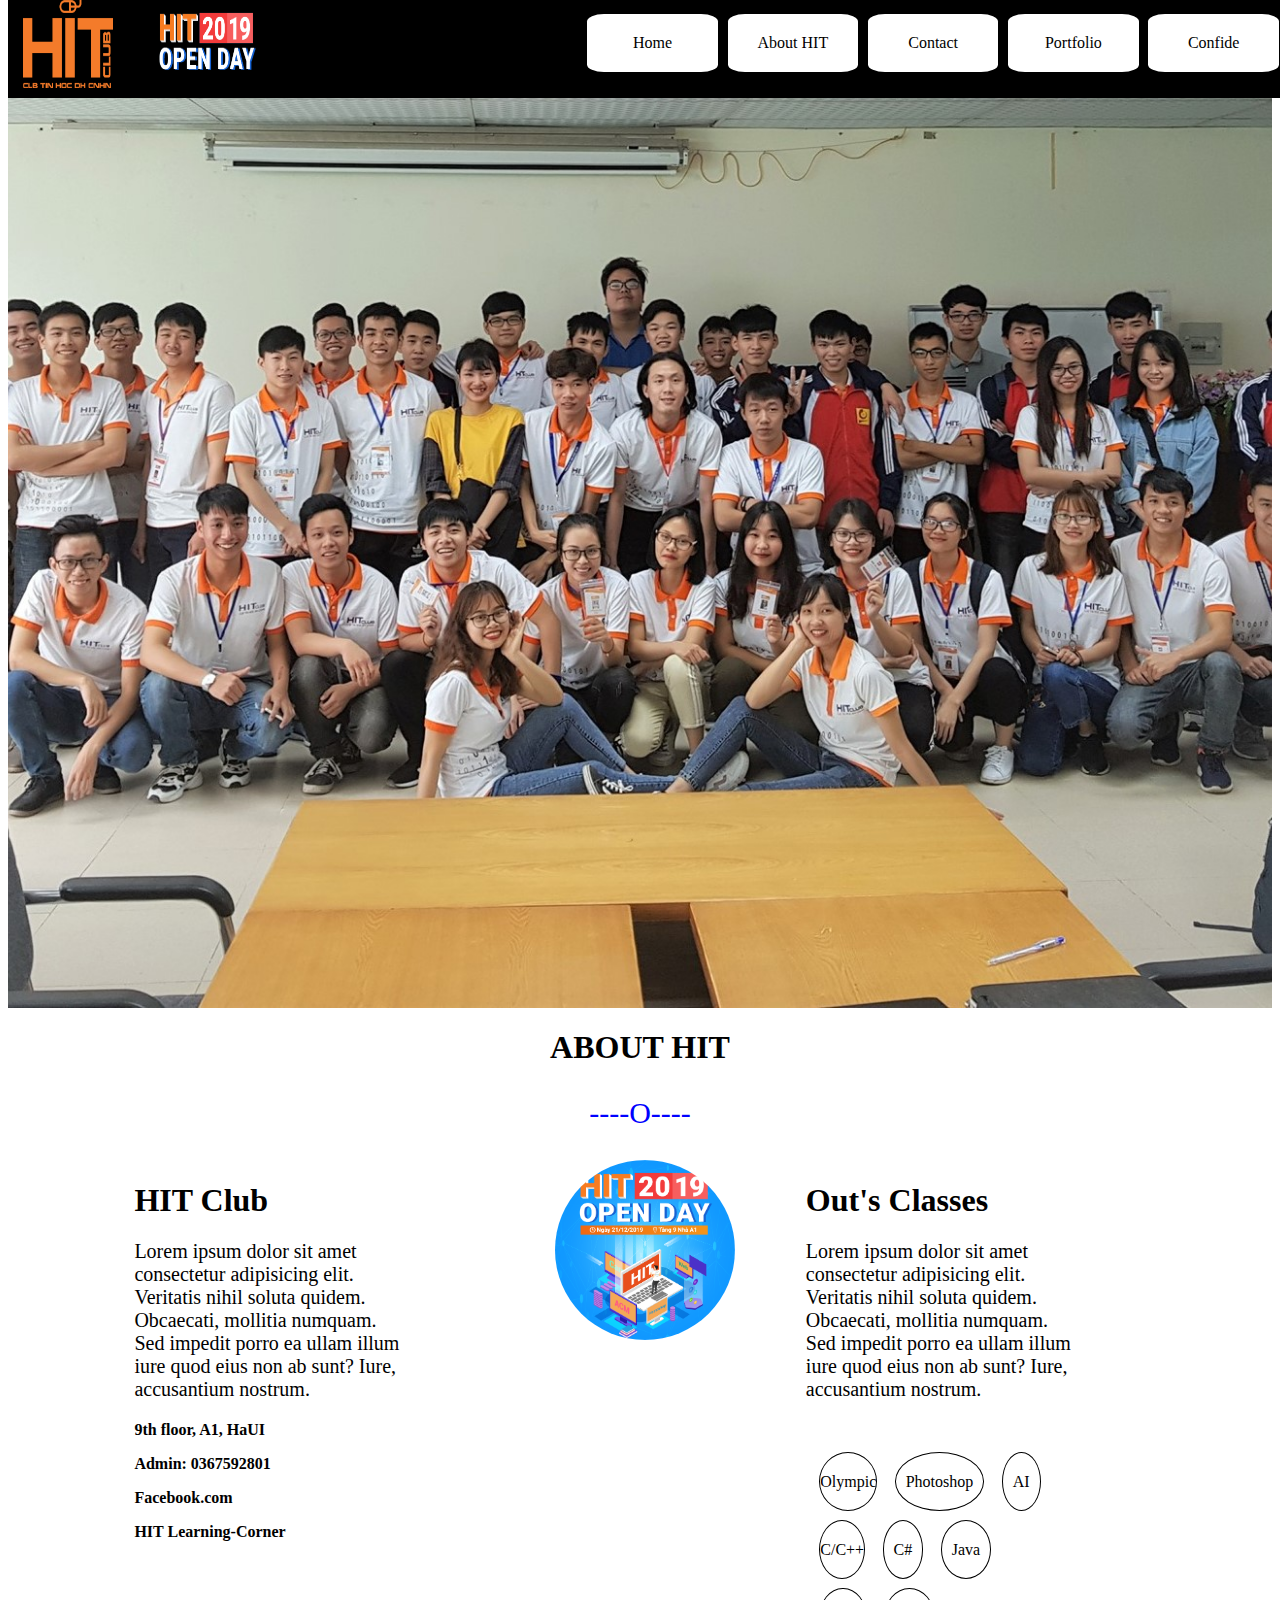
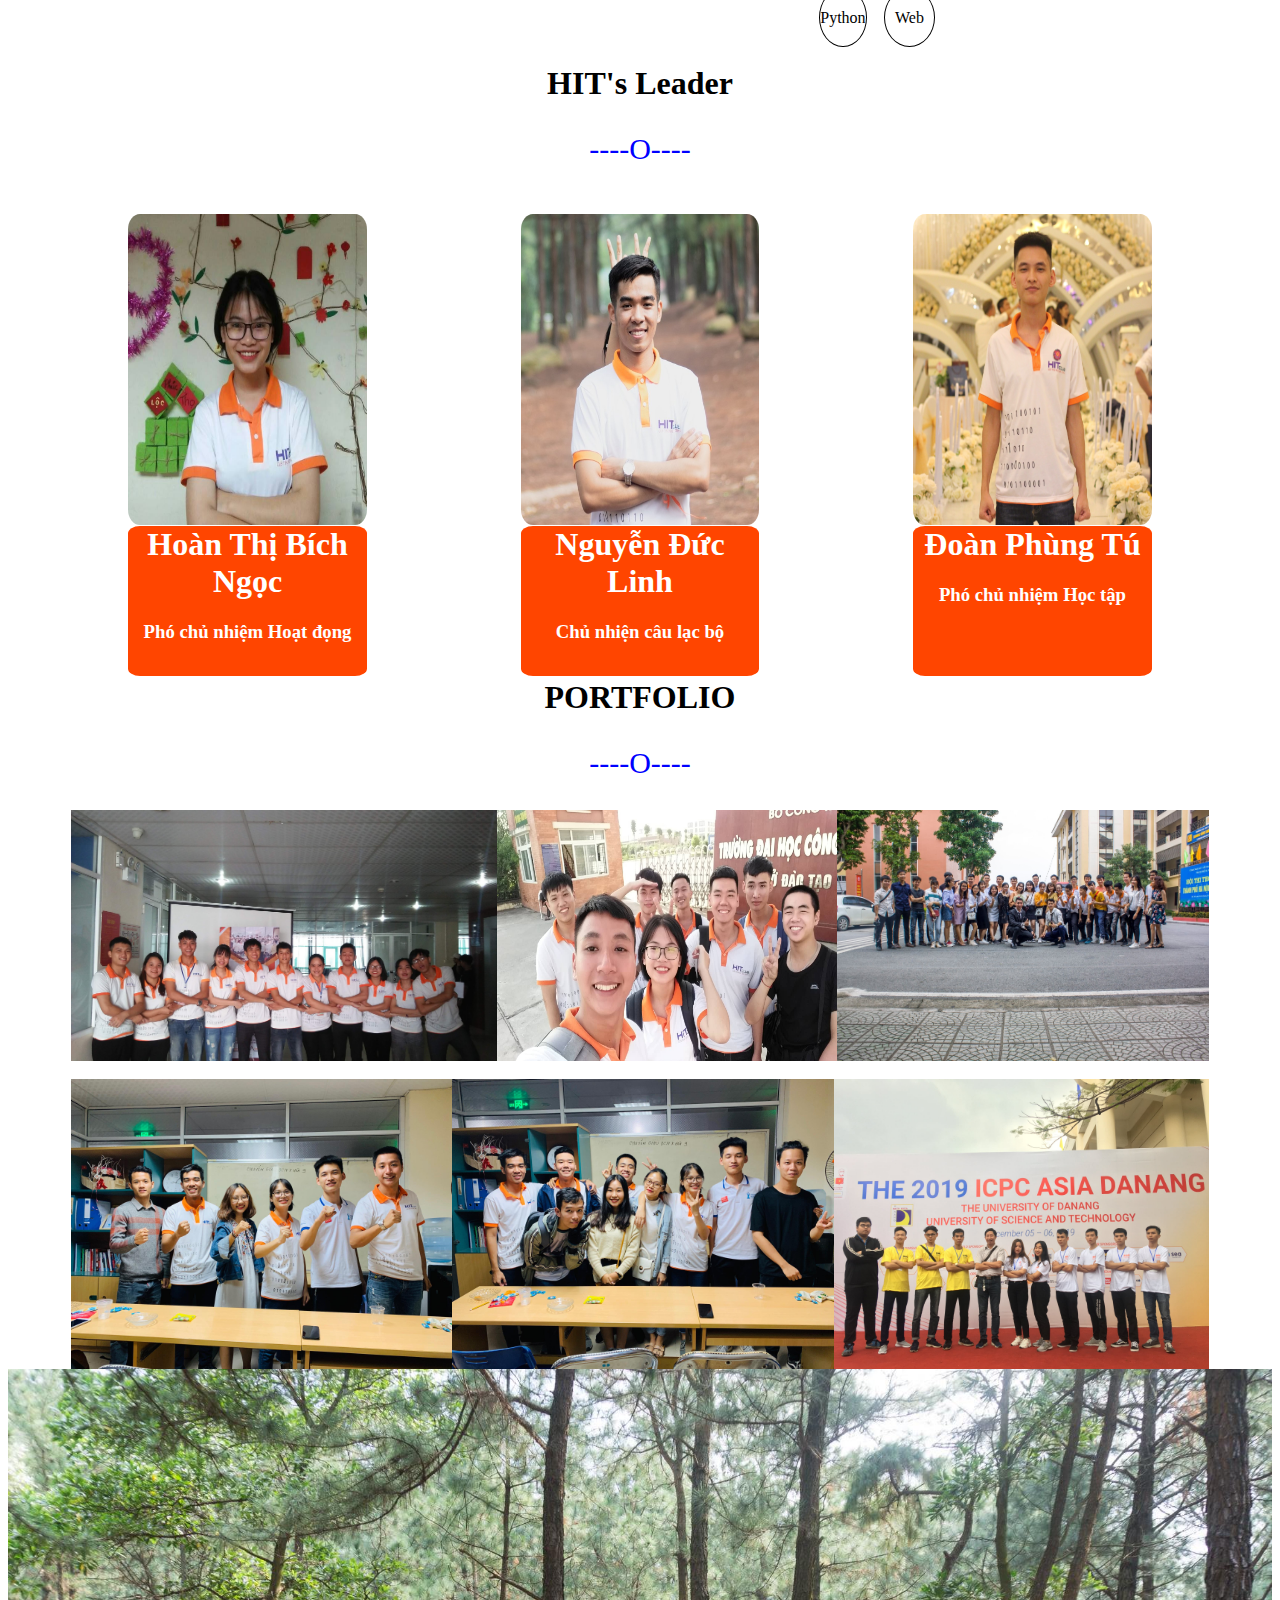
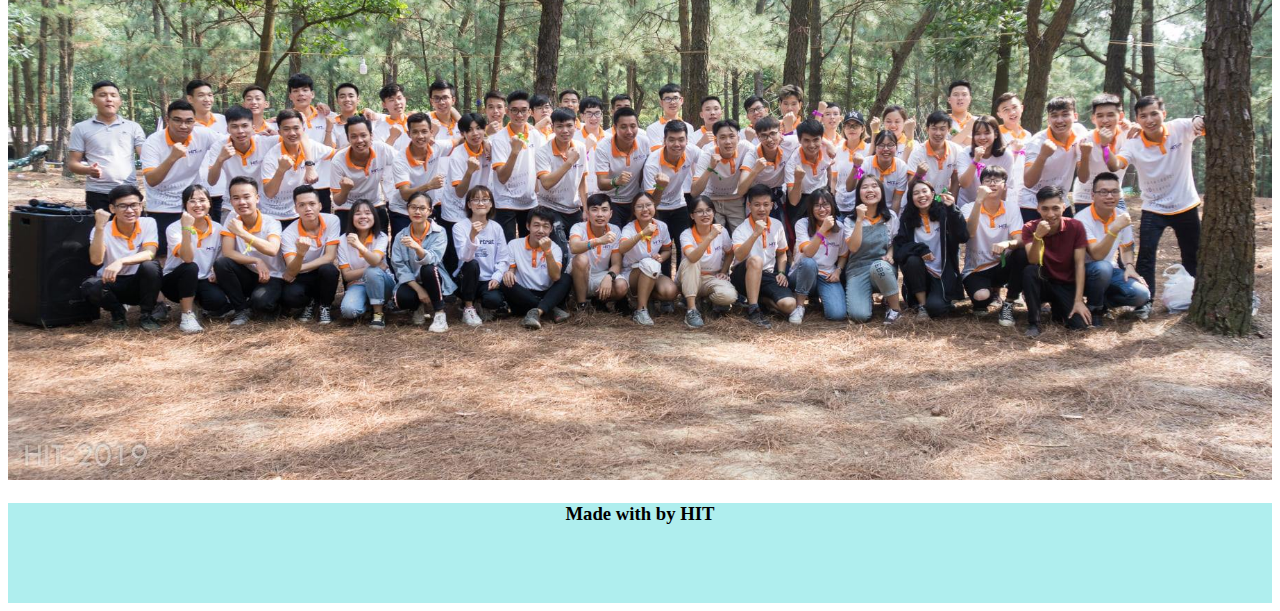
<file: TranQuangHieu_KTPM2/index.html>
<!DOCTYPE html>
<html lang="en">

<head>
    <meta charset="UTF-8">
    <meta name="viewport" content="width=device-width, initial-scale=1.0">
    <meta http-equiv="X-UA-Compatible" content="ie=edge">
    <title>Document</title>
    <link rel="stylesheet" href="https://use.fontawesome.com/releases/v5.6.3/css/all.css" integrity="sha384-UHRtZLI+pbxtHCWp1t77Bi1L4ZtiqrqD80Kn4Z8NTSRyMA2Fd33n5dQ8lWUE00s/" crossorigin="anonymous">
    <link rel="stylesheet" href="index.css">
</head>

<body>
    <div class="header">
        <div class="headermenu">
            <img src="./LogoHIT.png" class="picture">
            <img src="./avatar.png" class="picture2">
            <div class="header2">
                <ul class="menu">
                    <li>Home</li>
                    <li>About HIT</li>
                    <li>Contact</li>
                    <li>Portfolio</li>
                    <li>Confide</li>
                </ul>
            </div>
        </div>
    </div>

    <div class="content">
        <h1 class="content1">ABOUT HIT</h1>
        <p style="text-align: center; color:blue; font-size: 30px;">----O----</p>
        <div class="content2">
            <div class="content3">
                <h1>HIT Club</h1>
                <p style="font-size: 20px;">Lorem ipsum dolor sit amet consectetur adipisicing elit. Veritatis nihil soluta quidem. Obcaecati, mollitia numquam. Sed impedit porro ea ullam illum iure quod eius non ab sunt? Iure, accusantium nostrum.
                </p>
                <p><i class="fab fa-accusoft" style="color:blue"></i><b>9th floor, A1, HaUI</b></p>
                <p><i class="fab fa-accusoft" style="color:blue"></i><b>Admin: 0367592801</b></p>
                <p><i class="fab fa-accusoft" style="color:blue"></i><b>Facebook.com</b></p>
                <p><i class="fab fa-accusoft" style="color:blue"></i><b>HIT Learning-Corner</b></p>

            </div>
            <div class="content4">
                <img src="./avatar2.png" class="picture4">
            </div>
            <div class="content5">
                <h1>Out's Classes</h1>
                <p style="font-size: 20px;">Lorem ipsum dolor sit amet consectetur adipisicing elit. Veritatis nihil soluta quidem. Obcaecati, mollitia numquam. Sed impedit porro ea ullam illum iure quod eius non ab sunt? Iure, accusantium nostrum.
                </p>
                <br><br>
                <div class="content6">
                    <p><span style="padding: 20px 0px;
                        border: solid 1px;
                        border-radius: 50%;">Olympic</span> <span>Photoshop</span> <span>AI</span></p>
                </div>
                <br>
                <div class="content6">
                    <p><span style="padding: 20px 0px;
                        border: solid 1px;
                        border-radius: 50%;">C/C++</span> <span>C#</span> <span>Java</span></p>
                </div>
                <br>
                <div class="content6">
                    <p><span style="padding: 20px 0px;
                        border: solid 1px;
                        border-radius: 50%;">Python</span> <span>Web</span> </p>
                </div>
            </div>

        </div>
        <div class="content7">
            <h1 style="text-align: center;">HIT's Leader</h1>
            <p style="text-align: center; color:blue; font-size: 30px;">----O----</p>
            <br>
            <div class="sp">
                <div class="chingoc">
                    <img src="./Ngoc.jpg" class="picture5">
                    <div class="gt">
                        <h1 style="color:white; text-align: center;">Hoàn Thị Bích Ngọc</h1>
                        <h3 style="color:white; text-align: center;">Phó chủ nhiệm Hoạt đọng</h3>


                    </div>

                </div>
                <div class="anhlinh">

                    <img src="./Linh.jpg" class="picture5">
                    <div class="gt">
                        <h1 style="color:white; text-align: center;">Nguyễn Đức Linh</h1>
                        <h3 style="color:white; text-align: center;">Chủ nhiện câu lạc bộ</h3>

                    </div>
                </div>
                <div class="anhtu">
                    <img src="./Tu2.jpg" class="picture5">
                    <div class="gt">
                        <h1 style="color:white; text-align: center;">Đoàn Phùng Tú</h1>
                        <h3 style="color:white; text-align: center;">Phó chủ nhiệm Học tập</h3>

                    </div>
                </div>

            </div>
        </div>
        <br><br><br>
        <div class="content8">
            <h1 style="text-align: center;">PORTFOLIO</h1>
            <p style="text-align: center; color:blue; font-size: 30px;">----O----</p>
            <div class="sp">
                <div style="overflow: hidden;">
                    <img src="./69582649_2478532128874980_7830875671634116608_o.jpg" class="sp1">
                </div>
                <div style="overflow: hidden;">
                    <img src="./71918483_2548367625224763_7333723569215504384_o.jpg" class="sp1">
                </div>
                <div style="overflow: hidden;">
                    <img src="./73030722_2562005177194341_8414104059740422144_o.jpg" class="sp1">
                </div>

            </div>
            <br>
            <div class="sp">
                <div style="overflow: hidden;">
                    <img src="./78595478_2664361223625402_723238515160121344_o.jpg" class="sp1">
                </div>
                <div style="overflow: hidden;">
                    <img src="./79987733_2686103754784482_4072827799289724928_o.jpg" class="sp1">
                </div>
                <div style="overflow: hidden;">
                    <img src="./80358453_2687499017978289_5509551173629116416_o.jpg" class="sp1">
                </div>

            </div>
            <div style="overflow: hidden; width: 100%;">
                <img src="./76996773_2649458678448990_4362168622055948288_o.jpg" class="picture6">
            </div>
        </div>
        <div class="footer">
            <h3 style="text-align: center;">Made with <i class="fas fa-heart"></i> by HIT </h3>

        </div>

</body>

</html>
</file>
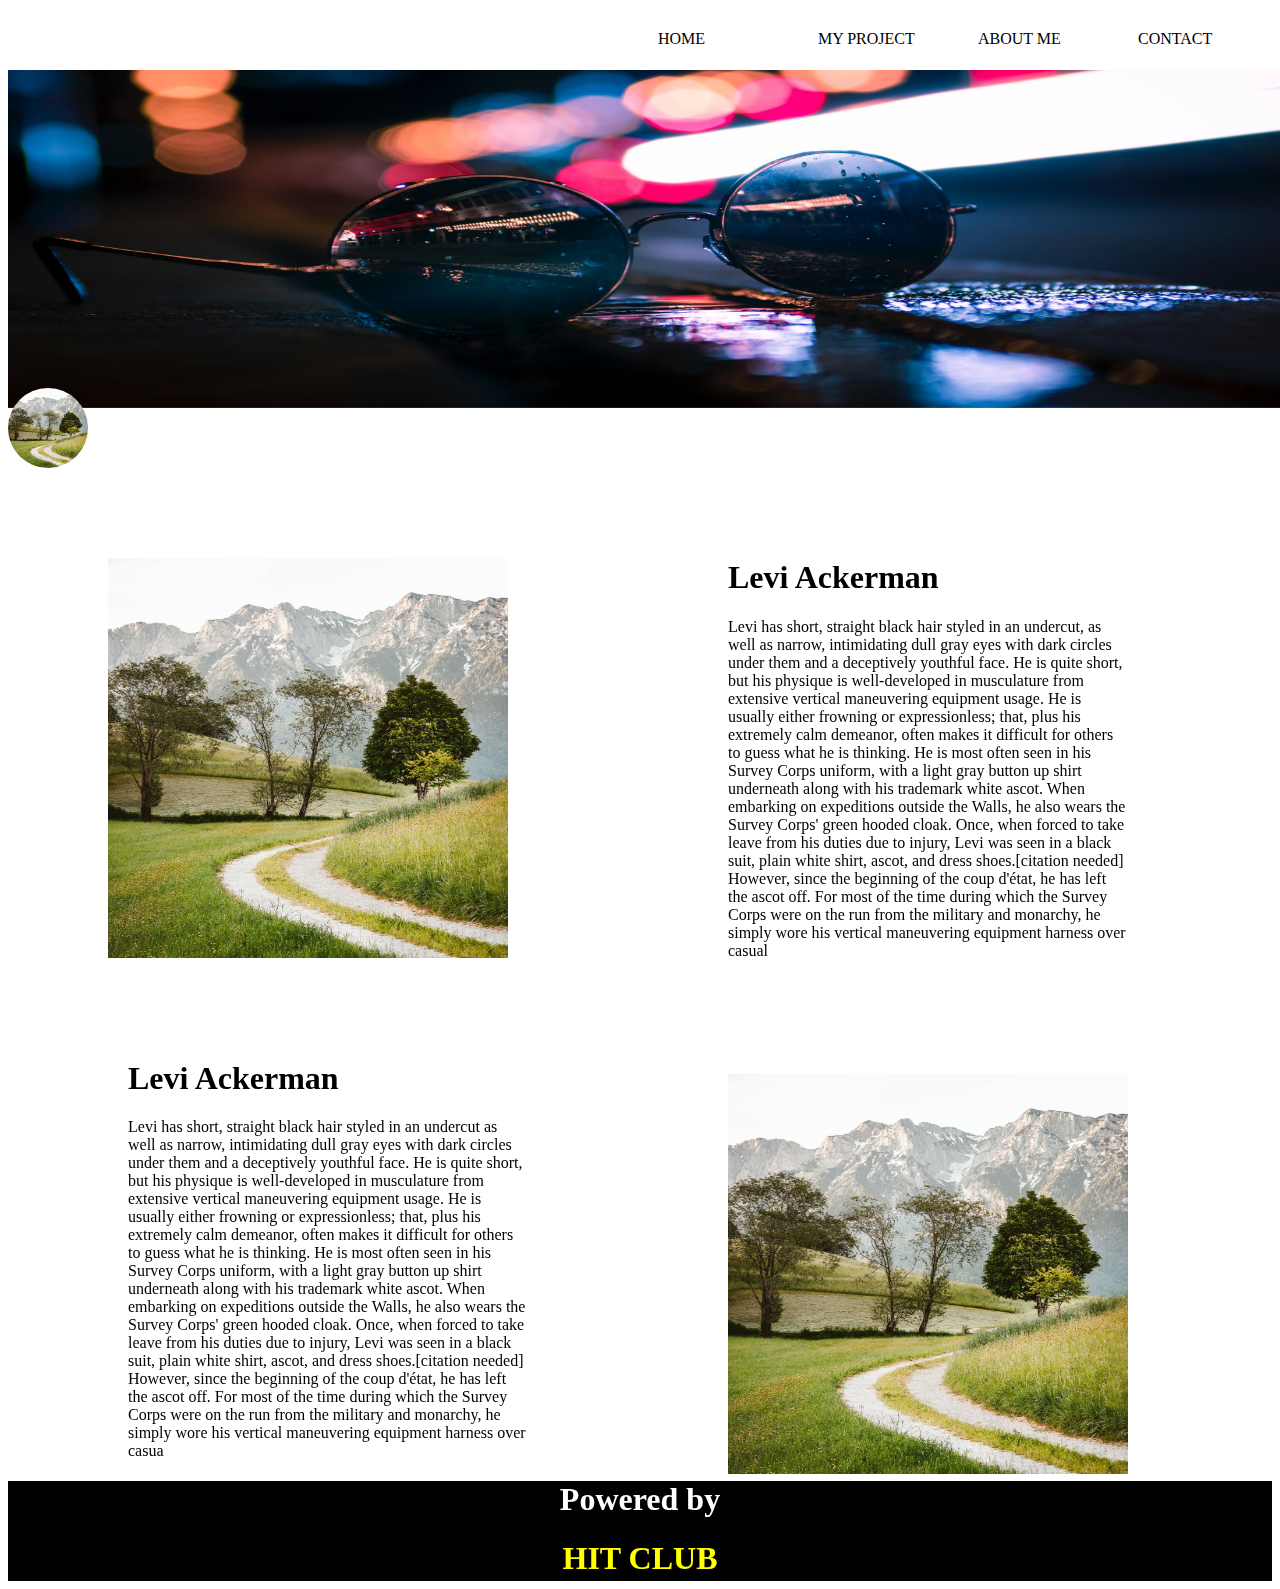
<file: baikiemtra/bt.html>
<!DOCTYPE html>
<html lang="en">
<head>
    <meta charset="UTF-8">
    <meta name="viewport" content="width=device-width, initial-scale=1.0">
    <meta http-equiv="X-UA-Compatible" content="ie=edge">
    <title>Q.Hiếu-web</title>
    <link rel="stylesheet" href="bt.css">
    <link rel="stylesheet" href="https://use.fontawesome.com/releases/v5.6.3/css/all.css" integrity="sha384-UHRtZLI+pbxtHCWp1t77Bi1L4ZtiqrqD80Kn4Z8NTSRyMA2Fd33n5dQ8lWUE00s/" crossorigin="anonymous">
</head>
<body>
    <div>
        <div class="header" style="width:100%; ">
        <div class="menu">
            <ul>
                <li><i class="fas fa-crop-alt" style="font-size: 20px;"></i>CONTACT</li>
                <li><i class="fas fa-address-card" style="font-size: 20px;"></i>ABOUT ME</li>
                <li><i class="fas fa-bezier-curve" style="font-size: 20px;"></i>MY PROJECT</li>
                <li><i class="fas fa-home" style="font-size: 20px;"></i>HOME</li>
            </ul>     
        </div>
        <img src="abc1.jpeg" class="image">
        </div>
        <hr>
        <hr>
        <hr>
        <div class="content" style="display: flex; width:100%;  ">
            <div><img src="abc2.jpeg" class="image2"> </div>   
            <div><img src="abc2.jpeg" class="image3"></div>
            <div class="content1">
                <h1>Levi Ackerman</h1>
                <span style="font-size: 16px;">Levi has short, straight black hair styled in an undercut, as well as narrow,
                     intimidating dull gray eyes with dark circles under them and a deceptively youthful face.
                     He is quite short, but his physique is well-developed in musculature from extensive vertical maneuvering equipment usage.
                    He is usually either frowning or expressionless; that, plus his extremely calm demeanor, often makes it difficult for others to guess what he is thinking. 
                    He is most often seen in his Survey Corps uniform, with a light gray button up shirt underneath along with his trademark white ascot.
                    When embarking on expeditions outside the Walls, he also wears the Survey Corps' green hooded cloak. Once, when forced to take leave from his duties due to injury, 
                    Levi was seen in a black suit, plain white shirt, ascot, and dress shoes.[citation needed] However, since the beginning of the coup d'état, he has left the ascot off. 
                    For most of the time during which the Survey Corps were on the run from the military and monarchy,
                    he simply wore his vertical maneuvering equipment harness over casual
                </span>
            <div class="content2">
                 <h1>Levi Ackerman</h1>
                 <span>
                        Levi has short, straight black hair styled in an undercut
                        as well as narrow, intimidating dull gray eyes with dark
                        circles under them and a deceptively youthful face. He is quite short, but his physique is well-developed in musculature from extensive vertical maneuvering equipment usage. He is usually either frowning or expressionless; that, plus his extremely calm demeanor, often makes it difficult for others to guess what he is thinking. He is most often seen in his Survey Corps uniform, with a light gray button up shirt underneath along with his trademark white ascot. When embarking on expeditions outside the Walls, he also wears the Survey Corps' green hooded cloak. Once, when forced to take leave from his duties due to injury, Levi was seen in a black suit, plain white shirt, ascot, and dress shoes.[citation needed] However, since the beginning of the coup d'état, he has left the ascot off. For most of the time during which the Survey Corps were on the run from the military and monarchy, he simply wore his vertical maneuvering equipment harness over casua
                 </span>
                 <img src="abc2.jpeg" class="image4">


            </div>
            </div>
        </div>
        <div class="footer" style="background: black; height:100px; width:100%; text-align: center;">
            <h1 style="color:white">Powered by</h1><h1 style="color:yellow">HIT CLUB</h1>
        </div>
    </div>
</body>
</html>
</file>
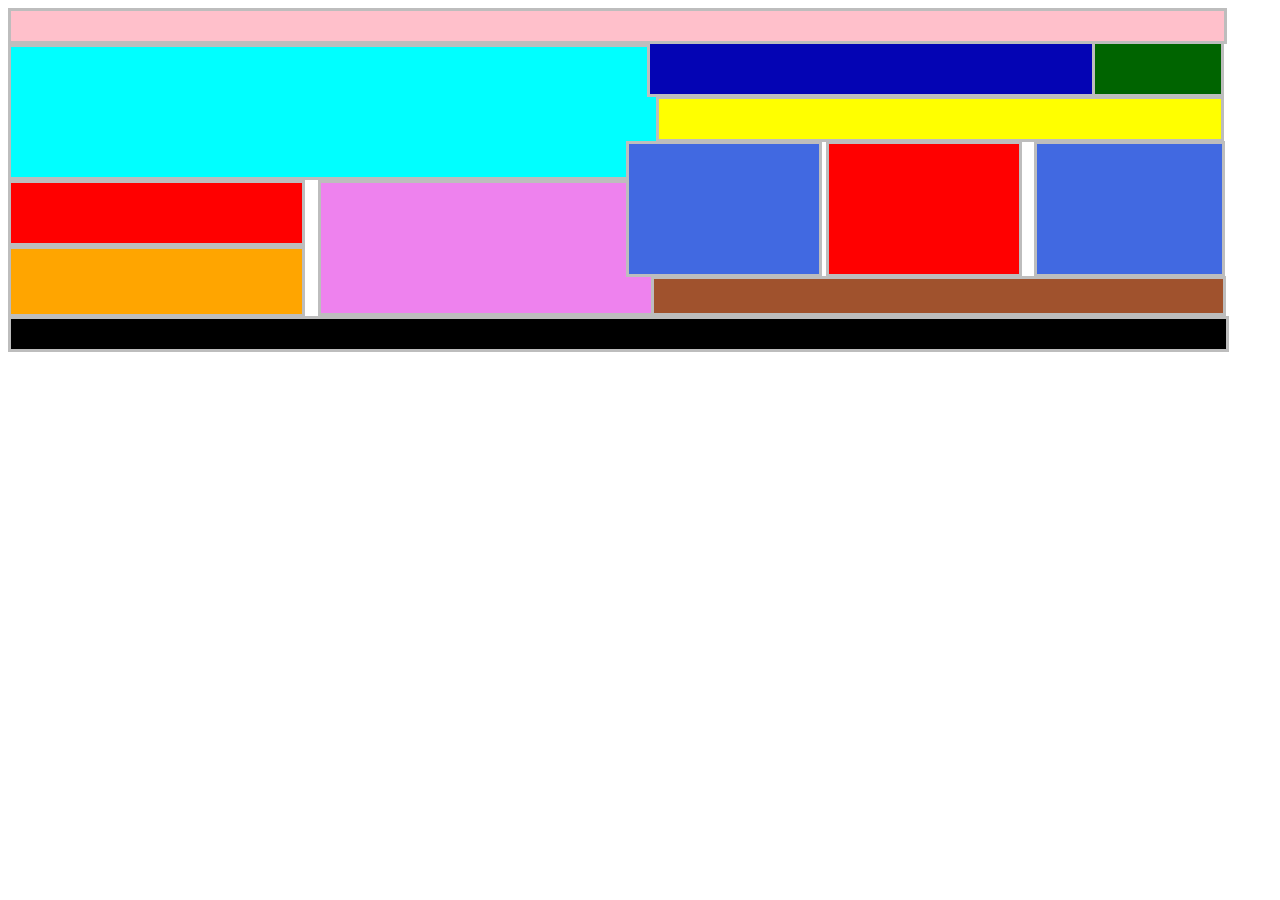
<file: BTVN_BUOI2/btvnbai1.html>
<!DOCTYPE html>
<html lang="en">
<head>
    <meta charset="UTF-8">
    <meta name="viewport" content="width=device-width, initial-scale=1.0">
    <meta http-equiv="X-UA-Compatible" content="ie=edge">
    <title>Document</title>
    <link rel="stylesheet" href="btvnbai1.css">
</head>
<body>
    <div>
        <div class="header"></div>
        <div>
            <div class="left1"></div>
            <div class="left2"></div>
            <div class="left3"></div>
            <div class="left4"></div>
        </div>
        <div>
            <div class="right1"></div>
            <div class="right2"></div>
            <div class="right3"></div>
            <div class="right4"></div>
            <div class="right5"></div>
            <div class="right6"></div>
            <div class="right7"></div>
        </div>    
        <div class="footer"></div> 

    </div>
</body>
</html>
</file>
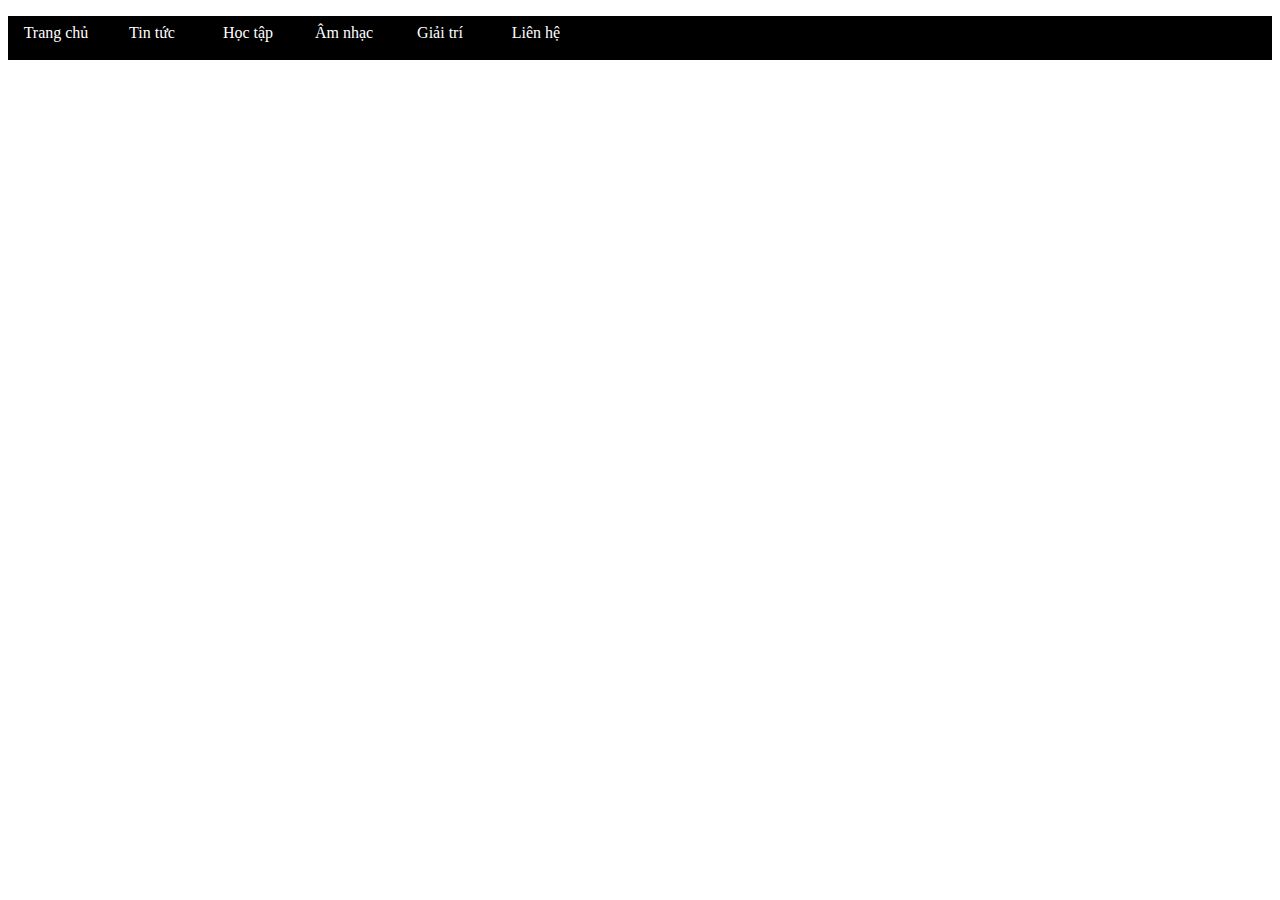
<file: BTVN_BUOI4/bai1.html>
<!DOCTYPE html>
<html lang="en">
<head>
    <meta charset="UTF-8">
    <meta name="viewport" content="width=device-width, initial-scale=1.0">
    <meta http-equiv="X-UA-Compatible" content="ie=edge">
    <title>Document</title>
    <link rel="stylesheet" href="bai1.css">
</head>
<body>
    <ul class="menu">
        <li>Trang chủ</li>
        <li>Tin tức</li>
        <li class="menu1">Học tập
            <ul class="menu2">
                <li class="menu7">Web
                    <ul class="menu8">
                        <li>HTML</li>
                        <li>CSS</li>
                        <li>Javascrip</li>
                    </ul>
                </li>
                <li>Java</li>
                <li>Python</li>
                <li>C++</li>
            </ul>
        </li>
        <li class="menu3">Âm nhạc
            <ul class="menu4">
                <li>Nhạc trẻ</li>
                <li>Nhạc thiếu nhi</li>
                <li>Quan họ</li>
            </ul>
        </li>
        <li class="menu5">Giải trí
            <ul class="menu6">
                <li>Liên minh huyền thoại</li>
                <li>Liên quân</li>
                <li>Pubg mobile</li>
            </ul>
        </li>
        <li>Liên hệ</li>
    </ul>
</body>
</html>
</file>
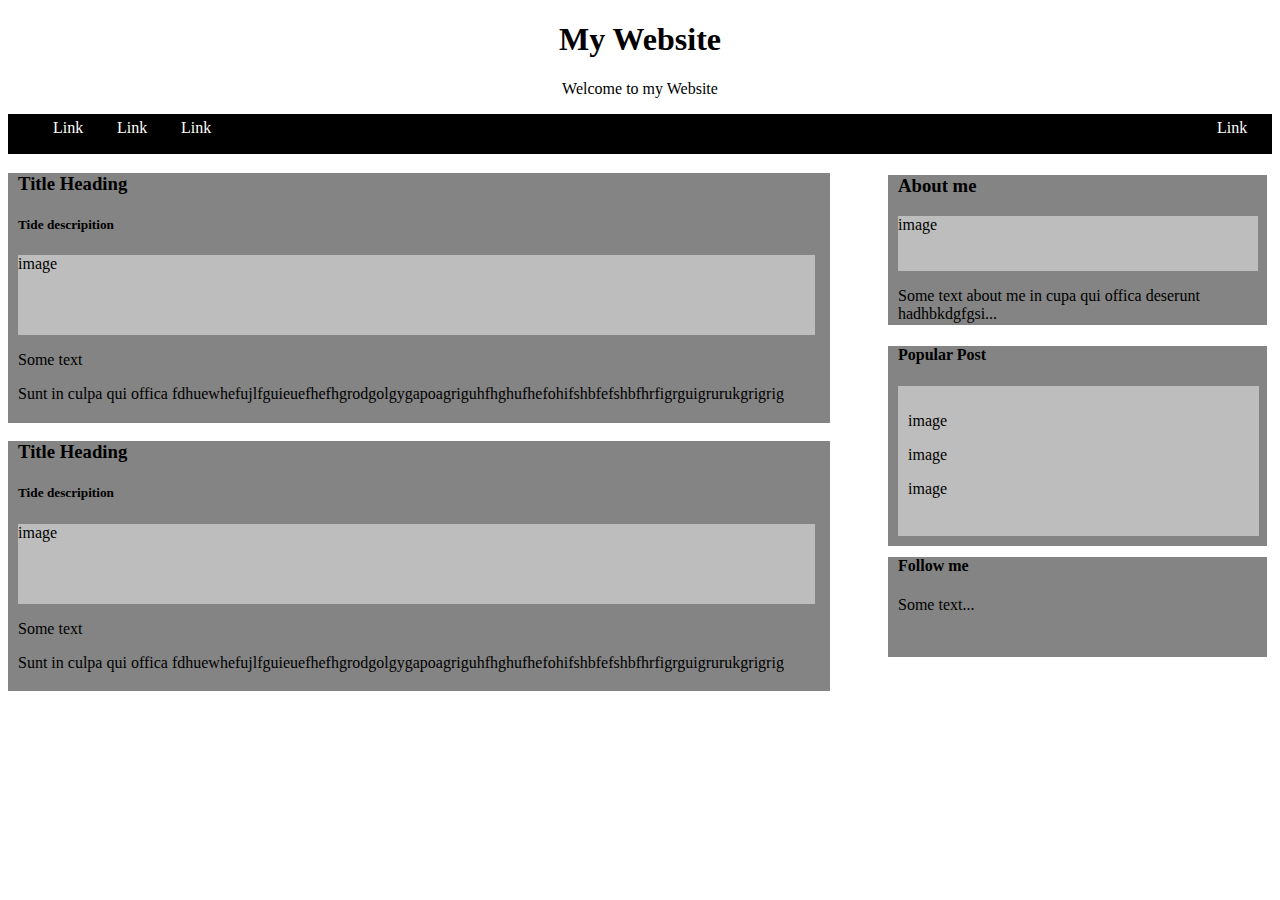
<file: BTVN_BUOI5/bai1.html>
<!DOCTYPE html>
<html lang="en">
<head>
    <meta charset="UTF-8">
    <meta name="viewport" content="width=device-width, initial-scale=1.0">
    <meta http-equiv="X-UA-Compatible" content="ie=edge">
    <title>Document</title>
    <link rel="stylesheet" href="bai1.css">
</head>
<body>
    <div >
        <div style="background: white; width:100%; text-align: center;"><h1>My Website</h1>
        <p style="text-align: center;">Welcome to my Website</p>
        </div>
        <ul class="menu">
            <li>Link</li>
            <li>Link</li>
            <li>Link</li>
            <li style="float:right;">Link</li>
        </ul>
    </div>
    <div style="width:65%; height:250px; background: #848484;">
             <h3 style="margin-left: 10px;">Title Heading</h3>
             <h5 style="margin-left: 10px; ">Tide descripition</h5>
             <p style="background: #BDBDBD; height:80px; width:97%; margin-left: 10px;"> image</p>
         <p style="margin-left:10px">Some text</p>
         <p style="margin-left:10px">Sunt in culpa qui offica fdhuewhefujlfguieuefhefhgrodgolgygapoagriguhfhghufhefohifshbfefshbfhrfigrguigrurukgrigrig</p>
    </div>
    <div style="width:65%; height:250px; background: #848484;">
        <h3 style="margin-left: 10px;">Title Heading</h3>
        <h5 style="margin-left: 10px; ">Tide descripition</h5>
        <p style="background: #BDBDBD; height:80px; width:97%; margin-left: 10px;"> image</p>
    <p style="margin-left:10px">Some text</p>
    <p style="margin-left:10px">Sunt in culpa qui offica fdhuewhefujlfguieuefhefhgrodgolgygapoagriguhfhghufhefohifshbfefshbfhrfigrguigrurukgrigrig</p>
</div>
    <div style="width:30%; height:150px; background: #848484; margin-left: 880px; margin-top: -535px;">
    <h3 style="margin-left: 10px;">About me</h3>
    <p style="background: #BDBDBD; height:55px; width:95%; margin-left: 10px;"> image</p>
    <p style="margin-left: 10px;">Some text about me in cupa  qui  offica deserunt hadhbkdgfgsi...</p>
    </div>
    <div style="width:30%; height:200px; background: #848484; margin-left: 880px; margin-top: 0px;">
        <h4 style="margin-left: 10px;">Popular Post</h4>
     
            <div  style="background: #BDBDBD; height:130px; width:90%; margin-left: 10px; padding: 10px 10px;">
                <p style="margin-bottom: 10px;">image</p>
                <p style="margin-bottom: 10px;">image</p>
                <p style="margin-bottom: 10px;">image</p>
            </div>
    <div style="width:100%; height:100px; background: #848484; margin-left: 0px; margin-top: 0px;">
    <h4 style="margin-left: 10px;">Follow me</h4>
    <p style="margin-left: 10px;">Some text...</p>
    </div>
        
    </div>

    
        

         
        


    
</body>
</html>
</file>
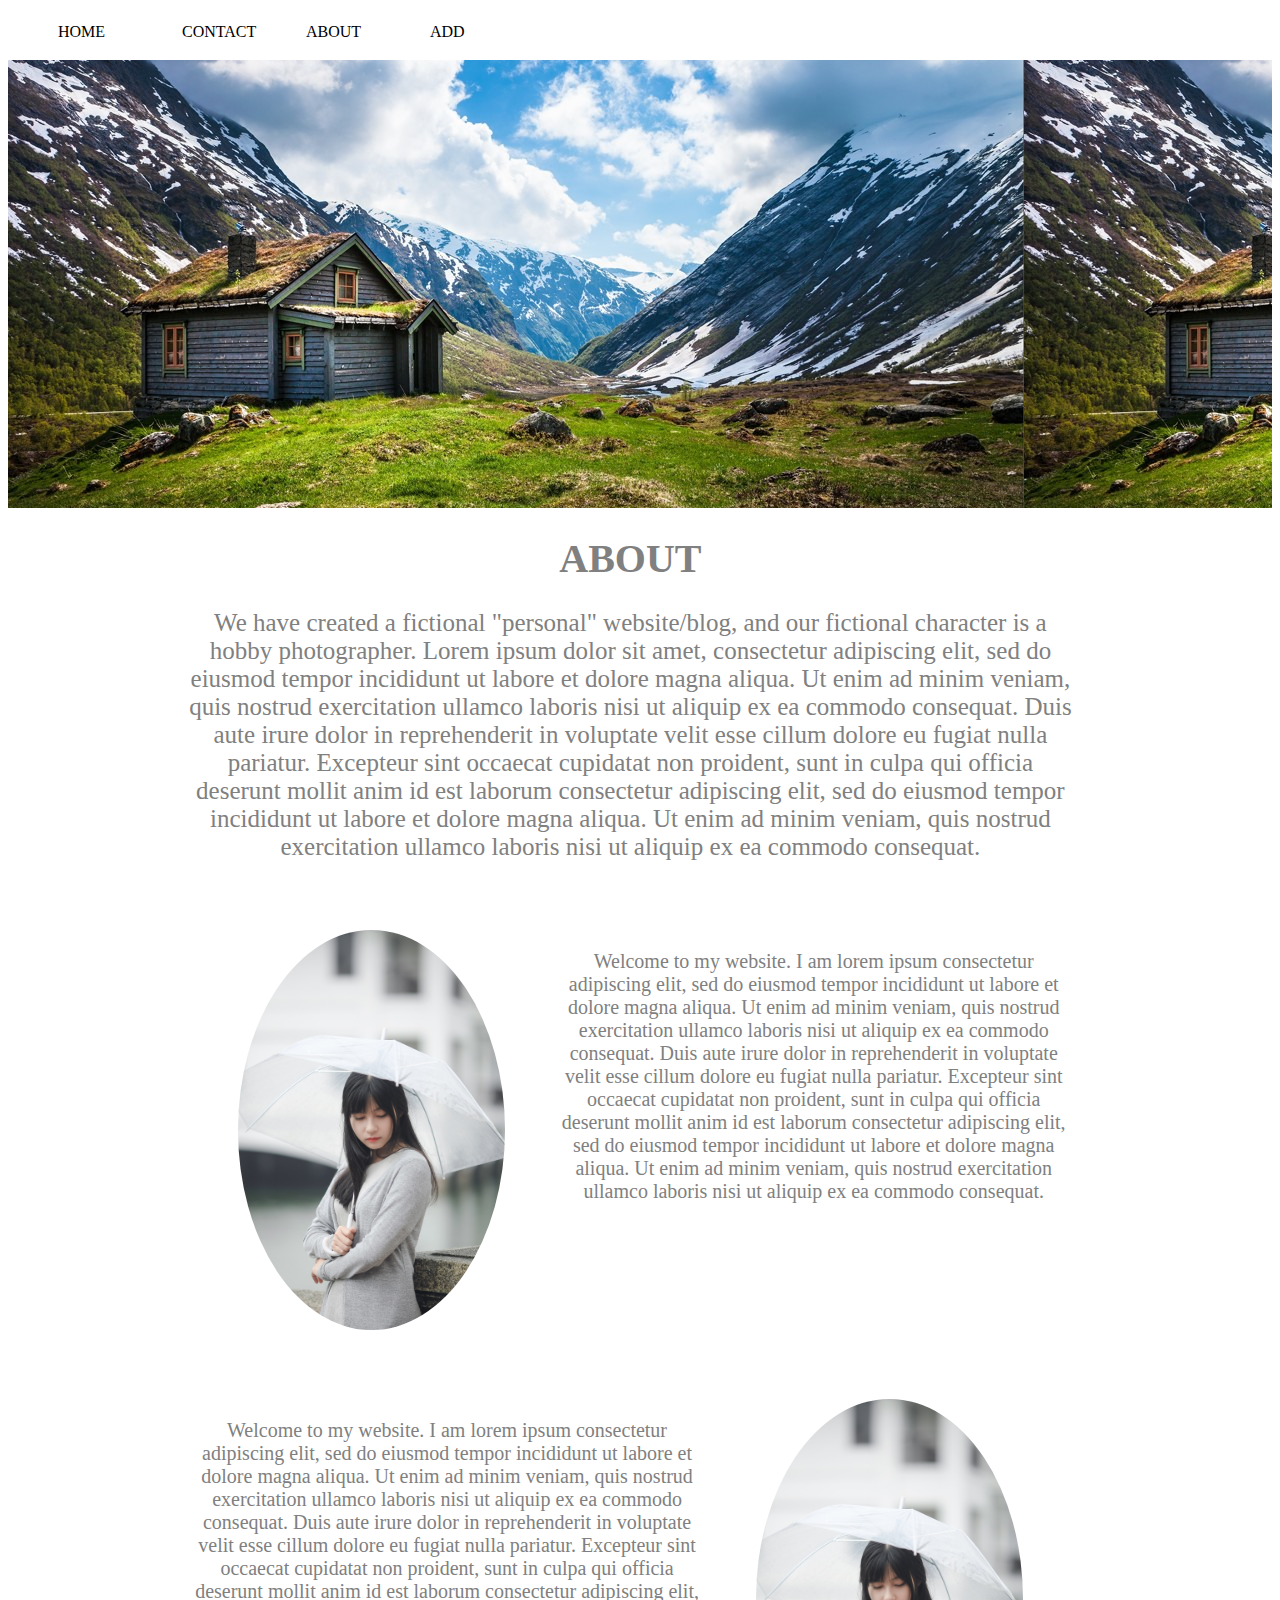
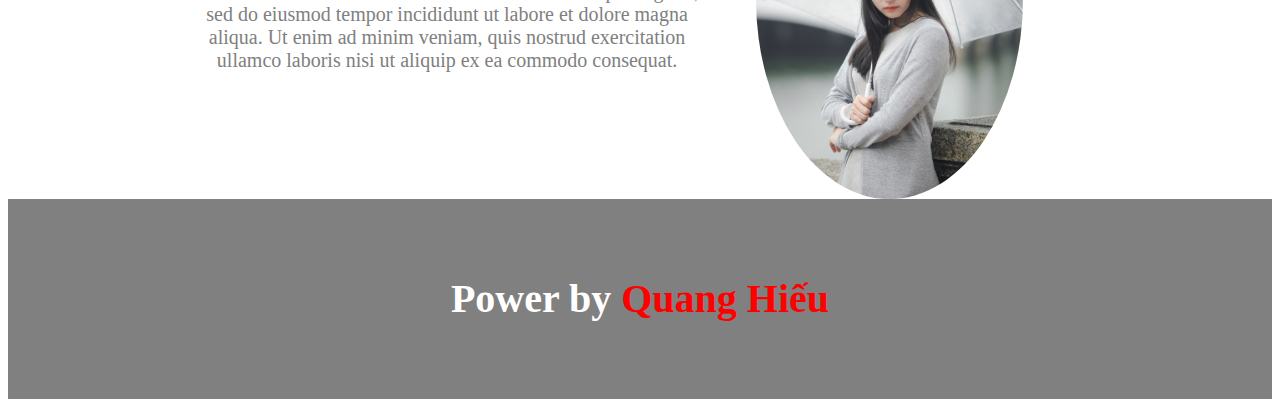
<file: BTVN_BUOI7/bt.html>
<!DOCTYPE html>
<html lang="en">

<head>
    <meta charset="UTF-8">
    <meta name="viewport" content="width=device-width, initial-scale=1.0">
    <meta http-equiv="X-UA-Compatible" content="ie=edge">
    <title>Document</title>
    <link rel="stylesheet" href="bt.css">
    <link rel="stylesheet" href="https://use.fontawesome.com/releases/v5.6.3/css/all.css" integrity="sha384-UHRtZLI+pbxtHCWp1t77Bi1L4ZtiqrqD80Kn4Z8NTSRyMA2Fd33n5dQ8lWUE00s/" crossorigin="anonymous">
</head>

<body>
    <div>
        <div class="header">
            <div>
                <ul class="menu">
                    <li><i class="fas fa-home" style="font-size: 20px;"></i>HOME</li>
                    <li><i class="fas fa-user" style="font-size: 20px;"></i>CONTACT</li>
                    <li><i class="fas fa-phone" style="font-size: 20px;"></i>ABOUT</li>
                    <li><i class="fas fa-align-justify" style="font-size: 20px;"></i>ADD</li>
                </ul>
            </div>
        </div>
        <div class="content">
            <div class="content_1">
                <h1 style="text-align: center; color: grey;">ABOUT</h1>
                <span style="font-size: 25px;">We have created a fictional "personal" website/blog, and our fictional character is a hobby
                    photographer. Lorem ipsum dolor sit amet, consectetur adipiscing elit, sed do eiusmod tempor
                    incididunt
                    ut labore et dolore magna aliqua. Ut enim ad minim veniam, quis nostrud exercitation ullamco laboris
                    nisi ut aliquip ex ea commodo consequat. Duis aute irure dolor in reprehenderit in voluptate velit
                    esse
                    cillum dolore eu fugiat nulla pariatur. Excepteur sint occaecat cupidatat non proident, sunt in
                    culpa
                    qui officia deserunt mollit anim id est laborum consectetur adipiscing elit, sed do eiusmod tempor
                    incididunt ut labore et dolore magna aliqua. Ut enim ad minim veniam, quis nostrud exercitation
                    ullamco
                    laboris nisi ut aliquip ex ea commodo consequat. </span>
            </div>
            <br>
            <br>
            <br>
            <div class="container">
                <div class="row">
                    <img src="anhdep.jpg">
                    <p>Welcome to my website. I am lorem ipsum consectetur adipiscing elit, sed do eiusmod tempor incididunt ut labore et dolore magna aliqua. Ut enim ad minim veniam, quis nostrud exercitation ullamco laboris nisi ut aliquip ex ea commodo
                        consequat. Duis aute irure dolor in reprehenderit in voluptate velit esse cillum dolore eu fugiat nulla pariatur. Excepteur sint occaecat cupidatat non proident, sunt in culpa qui officia deserunt mollit anim id est laborum consectetur
                        adipiscing elit, sed do eiusmod tempor incididunt ut labore et dolore magna aliqua. Ut enim ad minim veniam, quis nostrud exercitation ullamco laboris nisi ut aliquip ex ea commodo consequat.
                    </p>
                </div>
                <br>
                <br>
                <br>
                <div class="row">
                    <p>Welcome to my website. I am lorem ipsum consectetur adipiscing elit, sed do eiusmod tempor incididunt ut labore et dolore magna aliqua. Ut enim ad minim veniam, quis nostrud exercitation ullamco laboris nisi ut aliquip ex ea commodo
                        consequat. Duis aute irure dolor in reprehenderit in voluptate velit esse cillum dolore eu fugiat nulla pariatur. Excepteur sint occaecat cupidatat non proident, sunt in culpa qui officia deserunt mollit anim id est laborum consectetur
                        adipiscing elit, sed do eiusmod tempor incididunt ut labore et dolore magna aliqua. Ut enim ad minim veniam, quis nostrud exercitation ullamco laboris nisi ut aliquip ex ea commodo consequat.
                    </p>
                    <img src="anhdep.jpg">
                </div>

            </div>
        </div>
        <div class="footer">
            <h1 style="color:white; line-height: 200px; margin:auto;  font-size: 40px; text-align: center;">Power by<span style="color:red;"> Quang Hiếu</span></h1>
            <div class="icon">
                <a href="https://www.facebook.com/?ref=tn_tnmn"><i class="fab fa-facebook-square"></i></a>
                <a href="https://www.youtube.com/watch?v=AGH35Ix0qTg"><i class="fab fa-youtube" ></i></a>
                <a href="https://fontawesome.com/icons/twitter?style=brands"><i class="fab fa-twitter" ></i></a>
            </div>
        </div>
    </div>
</body>

</html>
</file>
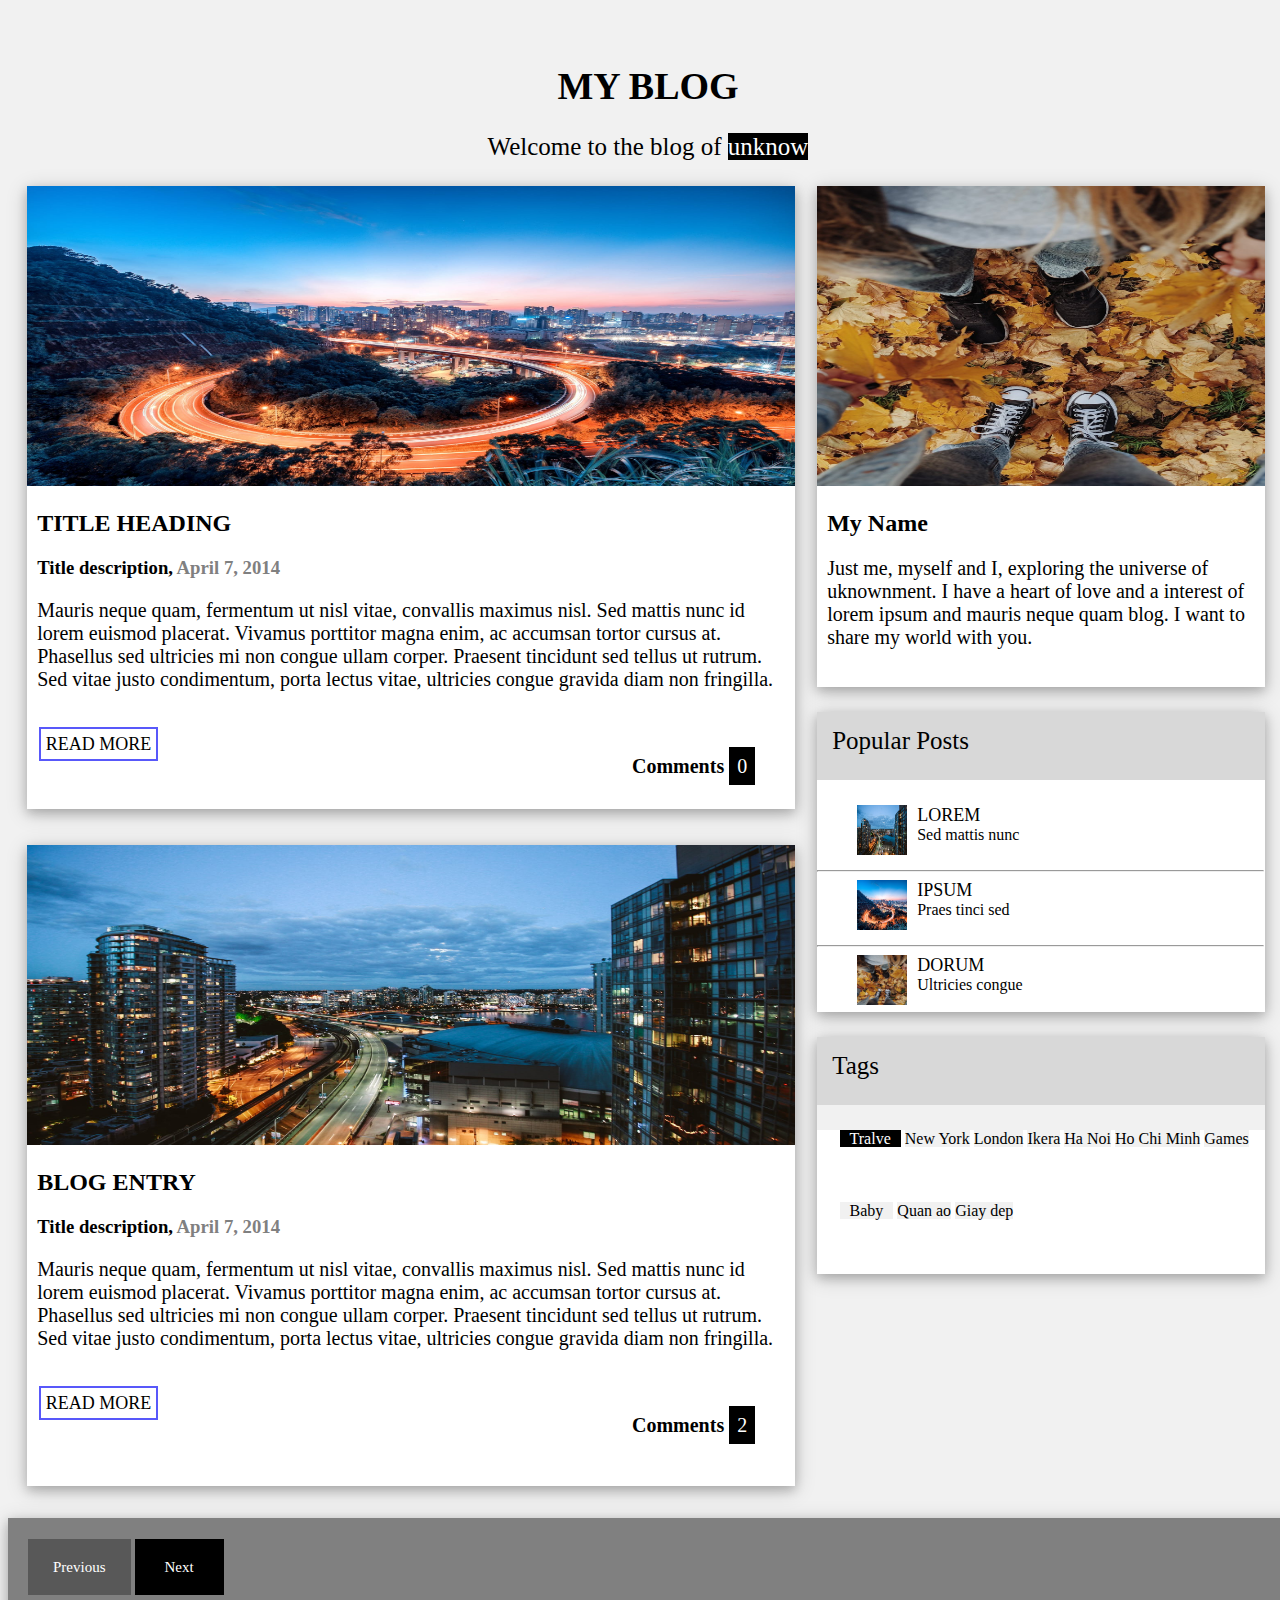
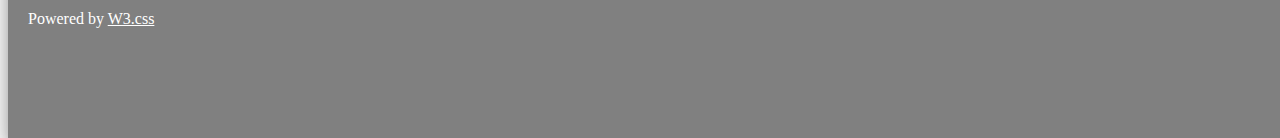
<file: buoi8/bt.html>
<!DOCTYPE html>
<html lang="en">

<head>
    <meta charset="UTF-8">
    <meta name="viewport" content="width=device-width, initial-scale=1.0">
    <meta http-equiv="X-UA-Compatible" content="ie=edge">
    <title>Document</title>
    <link rel="stylesheet" href="bt.css">
    <link rel="stylesheet" href="https://use.fontawesome.com/releases/v5.6.3/css/all.css" integrity="sha384-UHRtZLI+pbxtHCWp1t77Bi1L4ZtiqrqD80Kn4Z8NTSRyMA2Fd33n5dQ8lWUE00s/" crossorigin="anonymous">
</head>

<body>
    <div class="all">
        <div class="header">
            <h1>MY BLOG</h1>
            <p style="font-size: 25px; text-align: center;">Welcome to the blog of <span style="background: black; color:white; "> unknow</span></p>
        </div>
        <div class="container">
            <div class="left">
                <div class="left1 shadow">
                    <img src="pc.jpeg" style="width:100%; height:300px;">
                    <div class="container1">
                        <h2><b>TITLE HEADING</b></h2>
                        <h3>Title description,<span style="color:grey"> April 7, 2014</span></h3>
                    </div>
                    <div class="container1">
                        <p style="font-size: 20px;">Mauris neque quam, fermentum ut nisl vitae, convallis maximus nisl. Sed mattis nunc id lorem euismod placerat. Vivamus porttitor magna enim, ac accumsan tortor cursus at. Phasellus sed ultricies mi non congue ullam corper. Praesent
                            tincidunt sed tellus ut rutrum. Sed vitae justo condimentum, porta lectus vitae, ultricies congue gravida diam non fringilla.
                            <br>
                            <br>
                        </p>
                    </div>
                    <div class="container2">
                        <span style="font-size: 18px; border: 2px solid #5858FA; padding:5px 5px;">READ MORE <i
                                class="fas fa-angle-double-right" style="font-size: 15px;"></i></span>
                    </div>
                    <div class="container2_right">
                        <span style="font-size: 20px; "><b>Comments </b><span
                                style="background: black; color:white; padding:8px;">0</span></span>
                    </div>
                    <br>
                    <br>
                    <br>
                </div>
                <br>
                <br>
                <div class="left1 shadow">
                    <img src="pc2.jpeg" style="width:100%; height:300px;">
                    <div class="container1">
                        <h2><b>BLOG ENTRY</b></h2>
                        <h3>Title description,<span style="color:grey"> April 7, 2014</span></h3>
                    </div>
                    <div class="container1">
                        <p style="font-size: 20px;">Mauris neque quam, fermentum ut nisl vitae, convallis maximus nisl. Sed mattis nunc id lorem euismod placerat. Vivamus porttitor magna enim, ac accumsan tortor cursus at. Phasellus sed ultricies mi non congue ullam corper. Praesent
                            tincidunt sed tellus ut rutrum. Sed vitae justo condimentum, porta lectus vitae, ultricies congue gravida diam non fringilla.
                            <br>
                            <br>
                        </p>
                    </div>
                    <div class="container2">
                        <span style="font-size: 18px; border: 2px solid #5858FA; padding:5px 5px;">READ MORE <i
                                class="fas fa-angle-double-right" style="font-size: 15px;"></i></span>
                    </div>
                    <div class="container2_right">
                        <span style="font-size: 20px; "><b>Comments </b><span
                                style="background: black; color:white; padding:8px;">2</span></span>
                    </div>
                    <br>
                    <br>
                    <br>
                    <br>
                </div>
            </div>
            <div class="right">
                <div class="right1 shadow">
                    <img src="./pc3.jpeg" style="width:100%; height:300px;">
                    <div class="container3">
                        <h2><b>My Name</b></h2>
                        <p style="font-size: 20px;">Just me, myself and I, exploring the universe of uknownment. I have a heart of love and a interest of lorem ipsum and mauris neque quam blog. I want to share my world with you.</p>
                        <br>
                    </div>
                </div>
                <div class="right2 shadow">
                    <p style="padding: 15px 15px; background: #D8D8D8; height:38px; font-size: 25px; ">Popular Posts</p>
                    <ul class="menu">
                        <li><img src="pc2.jpeg" style="height:50px; width:50px;float:left; ">
                            <span style="font-size: 18px; padding: 0 10px;">LOREM</span>
                            <br>
                            <span style="float:left; padding:0 10px;">Sed mattis nunc</span>
                        </li>
                        <br>
                        <br>
                        <hr style="width:109%; margin-left:-40px;">
                        <li>
                            <img src="pc.jpeg" style="height:50px; width:50px; float:left">
                            <span style="font-size: 18px; padding: 0 10px;">IPSUM</span>
                            <br>
                            <span style="float:left; padding:0 10px;">Praes tinci sed</span>
                        </li>
                        <br>
                        <br>
                        <hr style="width:109%; margin-left:-40px;">
                        <li>
                            <img src="pc3.jpeg" style="height:50px; width:50px; float:left">
                            <span style="font-size: 18px; padding: 0 10px;">DORUM</span>
                            <br>
                            <span style="float:left; padding:0 10px;">Ultricies congue</span>
                        </li>
                        <br>
                        <br>
                    </ul>


                </div>
                <div class="right3 shadow">
                    <p style="padding: 15px 15px; background: #D8D8D8; height:38px; font-size: 25px;  ">Tags</p>
                    <div class="right4">
                        <span style="background: black; color:white; padding: 0 10px; margin-left: 5%;">Tralve</span>
                        <span style="background: #f1f1f1;"> New York</span>
                        <span style="background: #f1f1f1;">   London</span>
                        <span style="background: #f1f1f1;"> Ikera</span>
                        <span style="background: #f1f1f1;"> Ha Noi</span>
                        <span style="background: #f1f1f1;"> Ho Chi Minh</span>
                        <span style="background: #f1f1f1;"> Games</span>
                        <br>
                        <br>
                        <br>
                        <br>
                        <span style="background: #f1f1f1;padding: 0 10px; margin-left: 5%; "> Baby</span>
                        <span style="background: #f1f1f1;"> Quan ao</span>
                        <span style="background: #f1f1f1;"> Giay dep</span>
                        <br>
                        <br>
                        <br>
                        <br>
                    </div>
                </div>
            </div>
            <br>
            <br><br>
        </div>
        <div class="footer shadow">
            <span class="footer1" style="font-size: 15px;">Previous</span>
            <span class="footer2" style="font-size: 15px;">Next <i class="fas fa-angle-double-right" style="font-size: 15px;"></i></span>
            <br>
            <br>
            <p style="color:white;">Powered by <u>W3.css</u></p>
            <br>
            <br>
            <br>



        </div>
    </div>
</body>

</html>
</file>
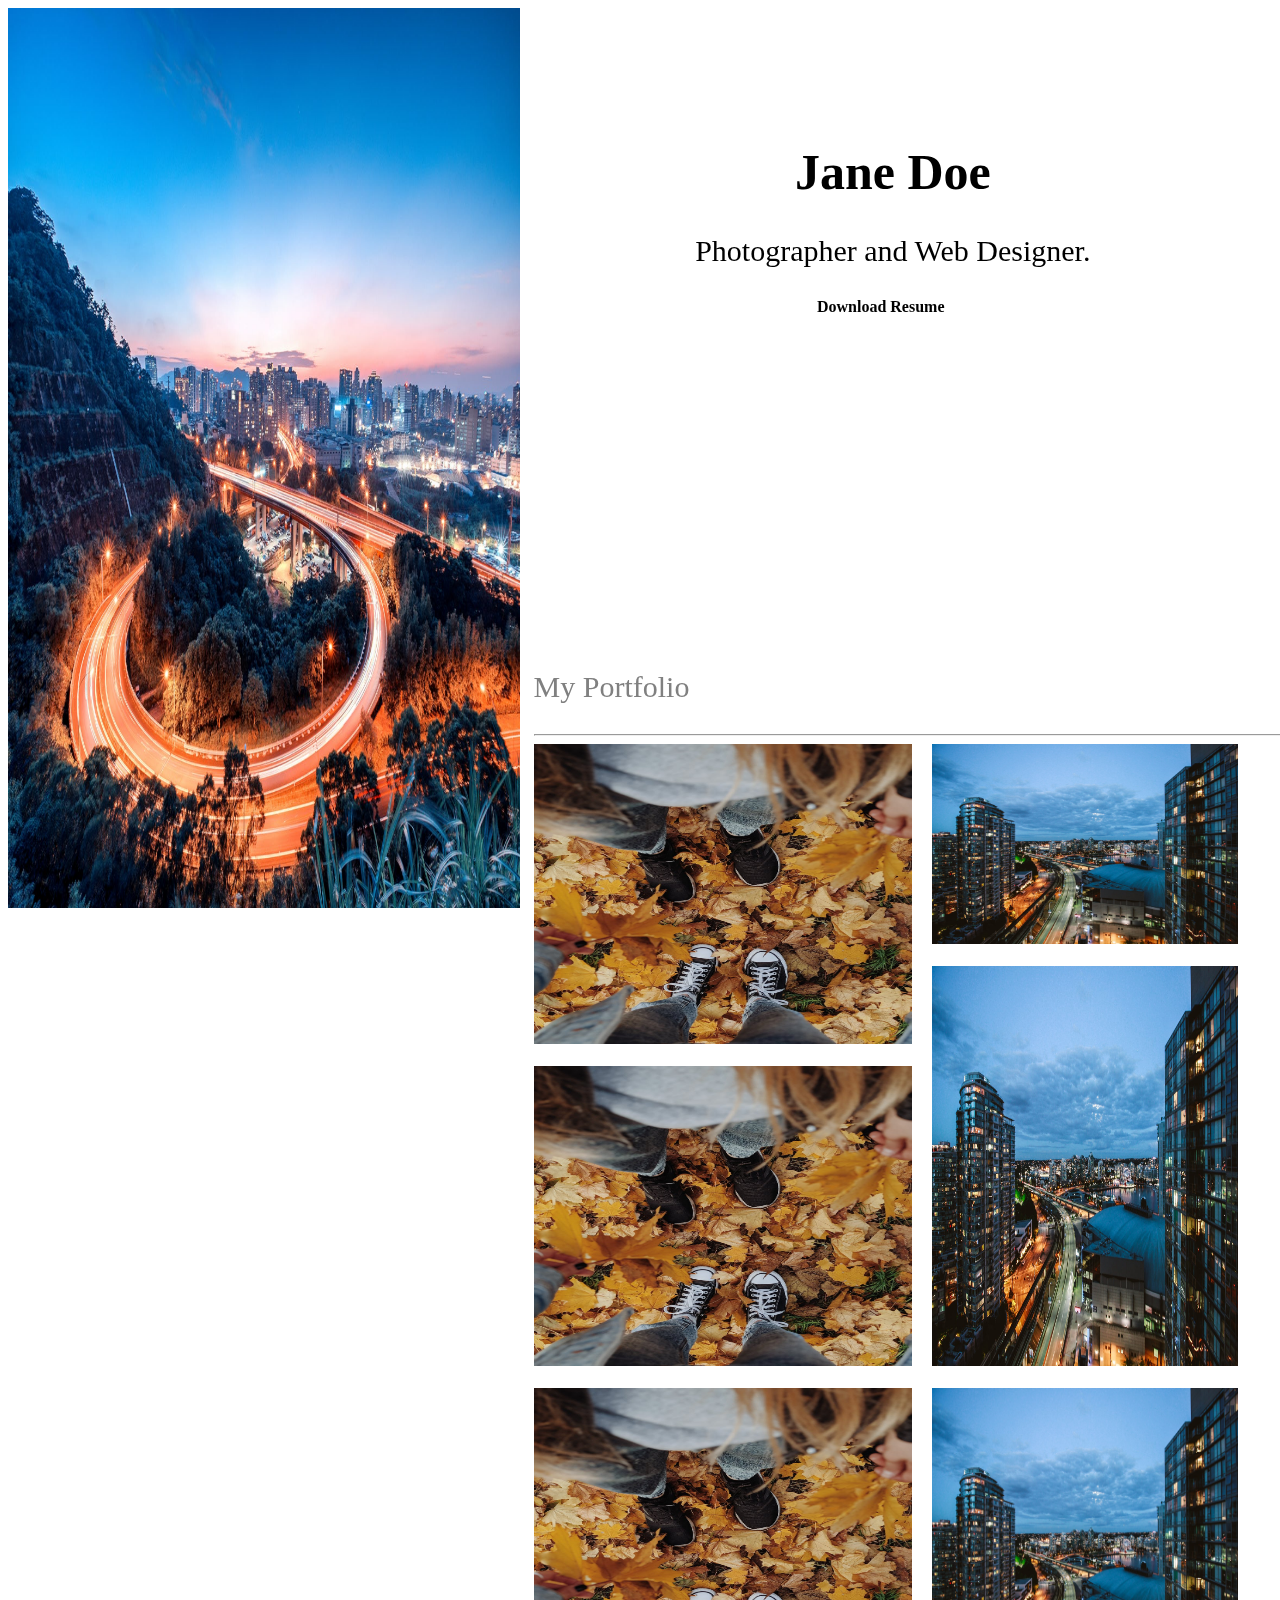
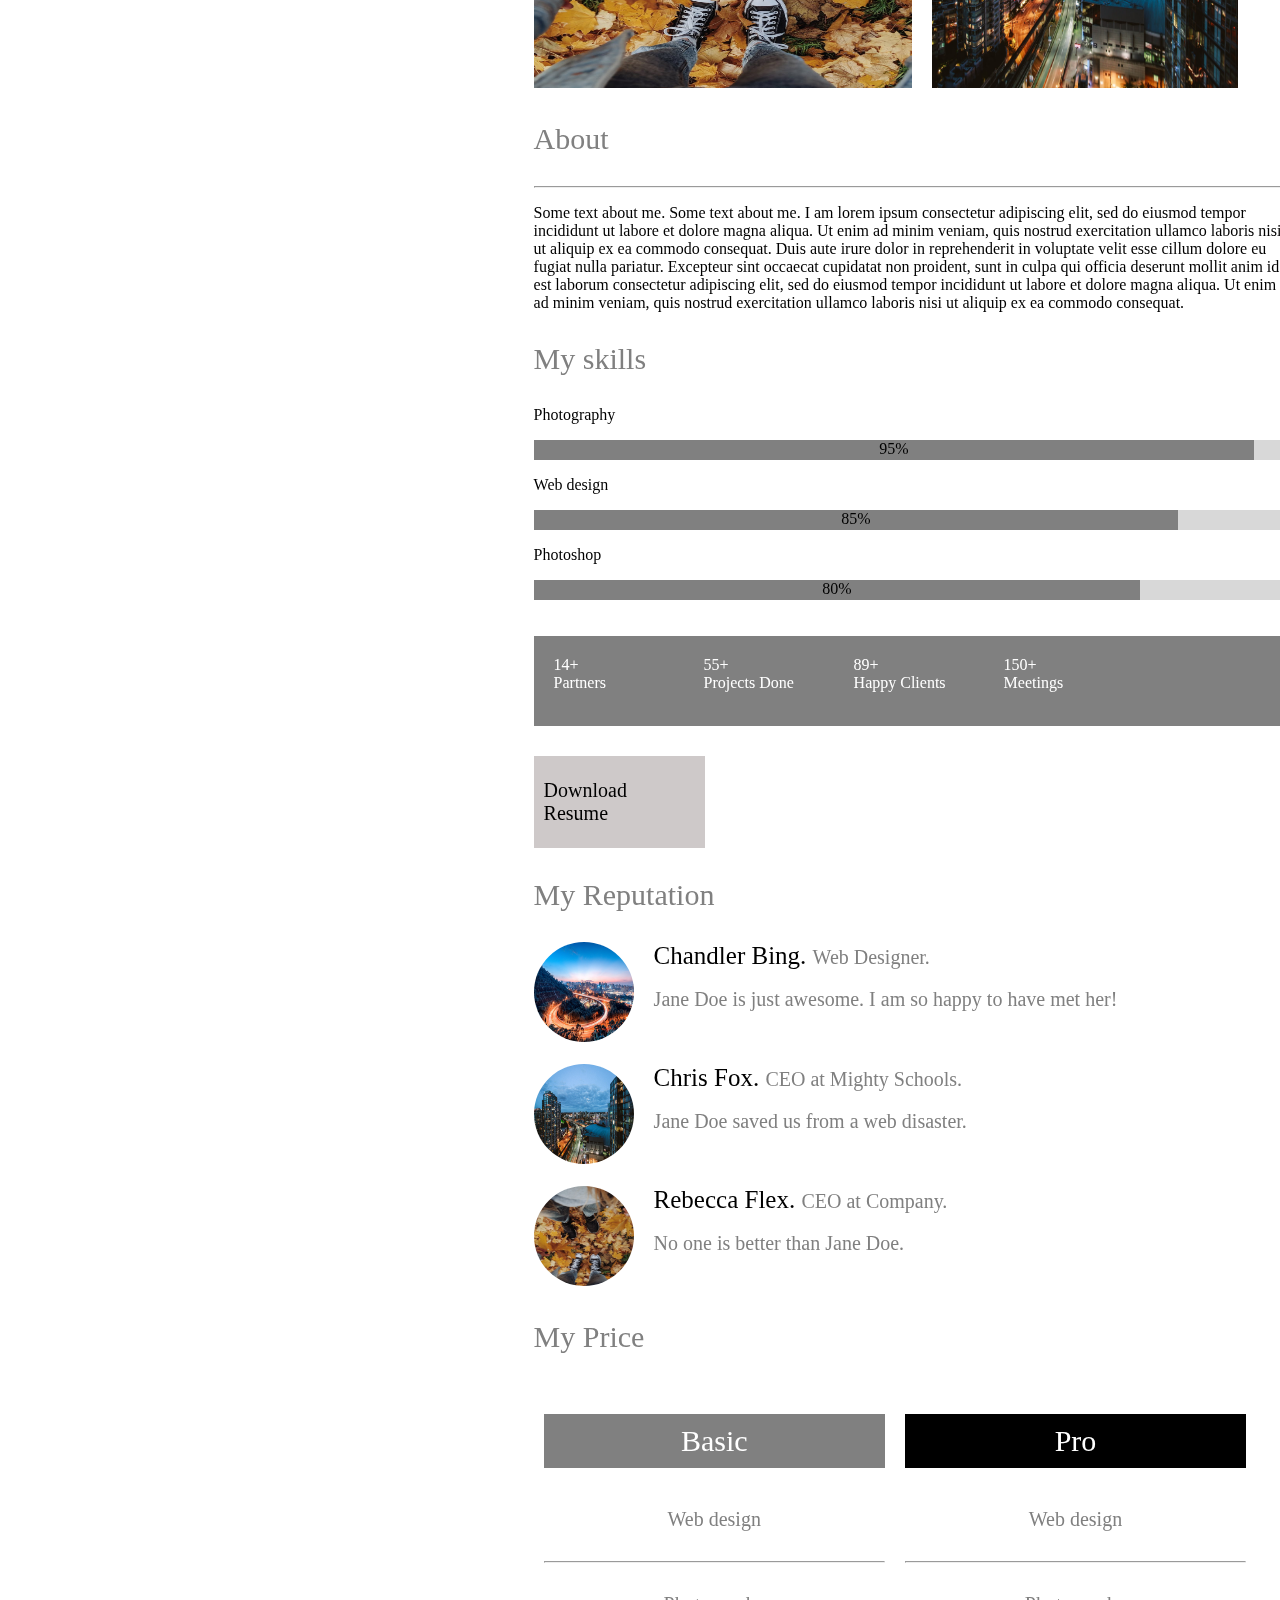
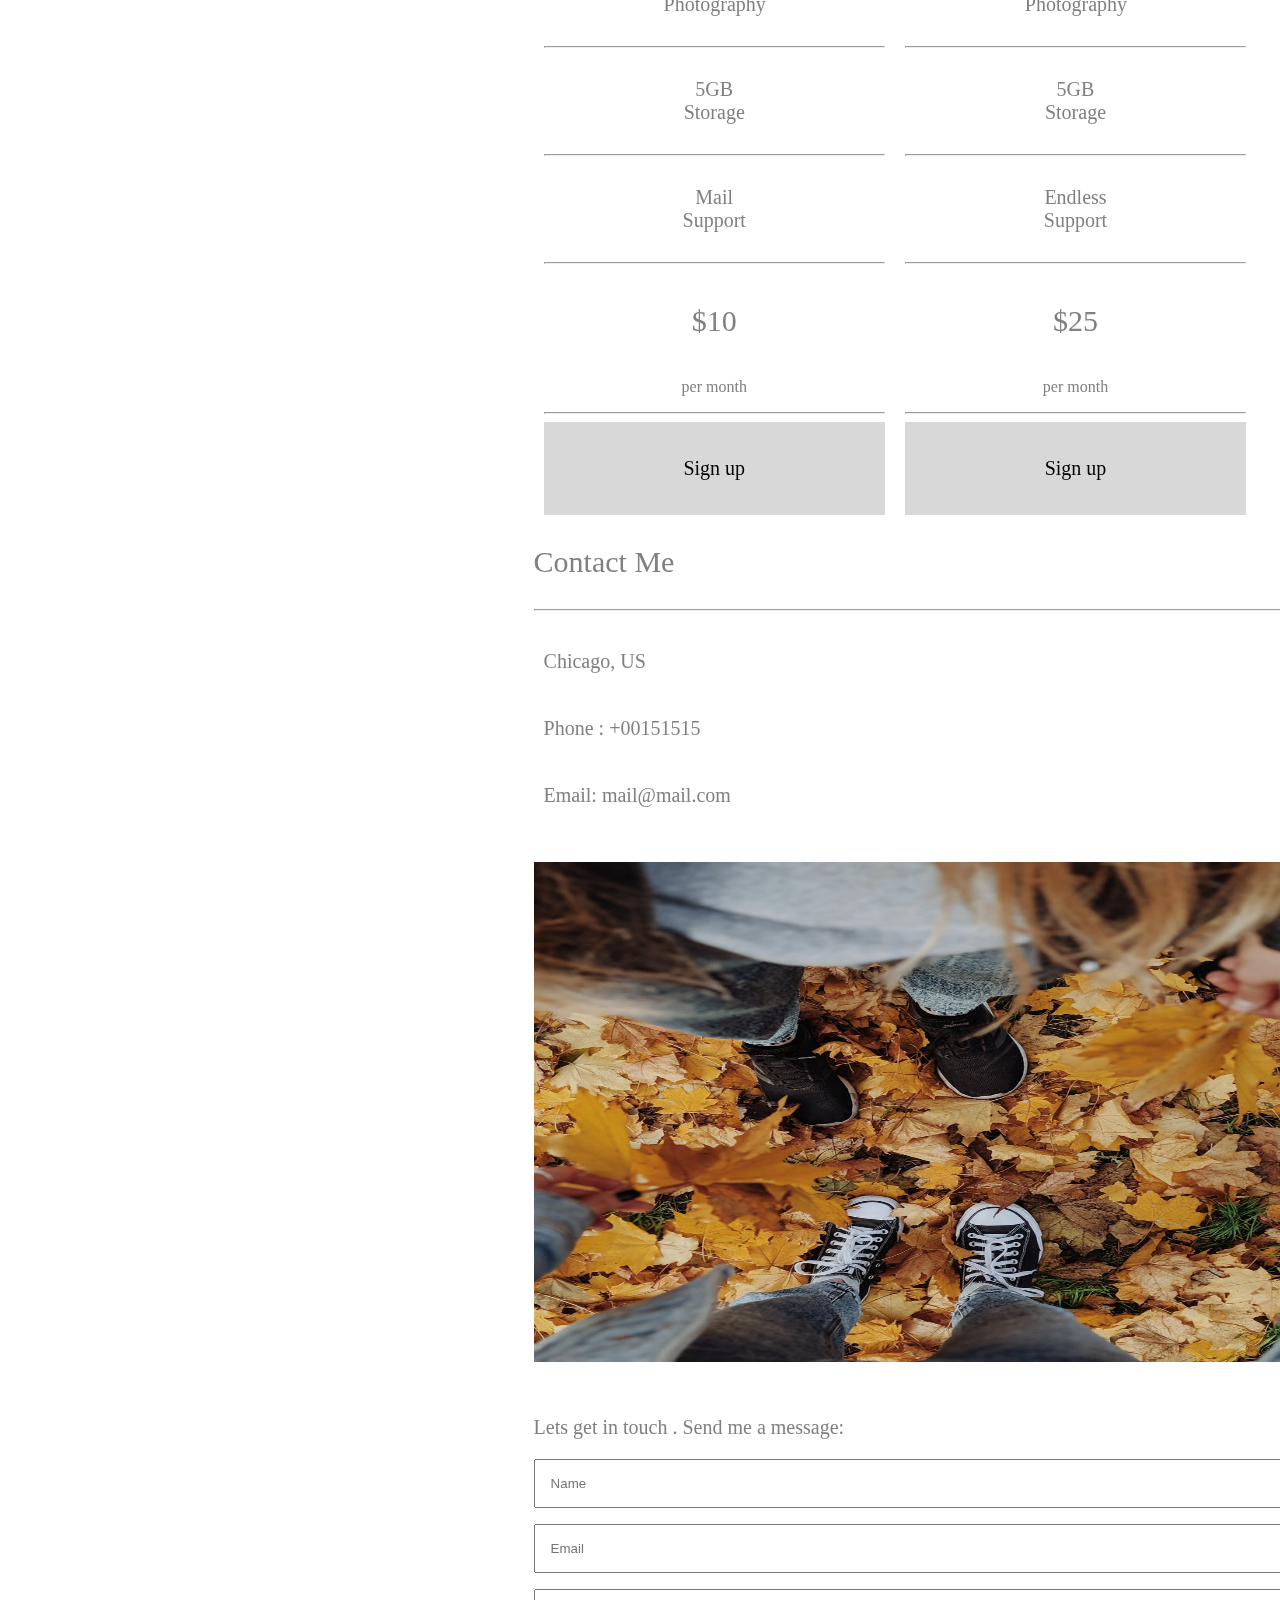
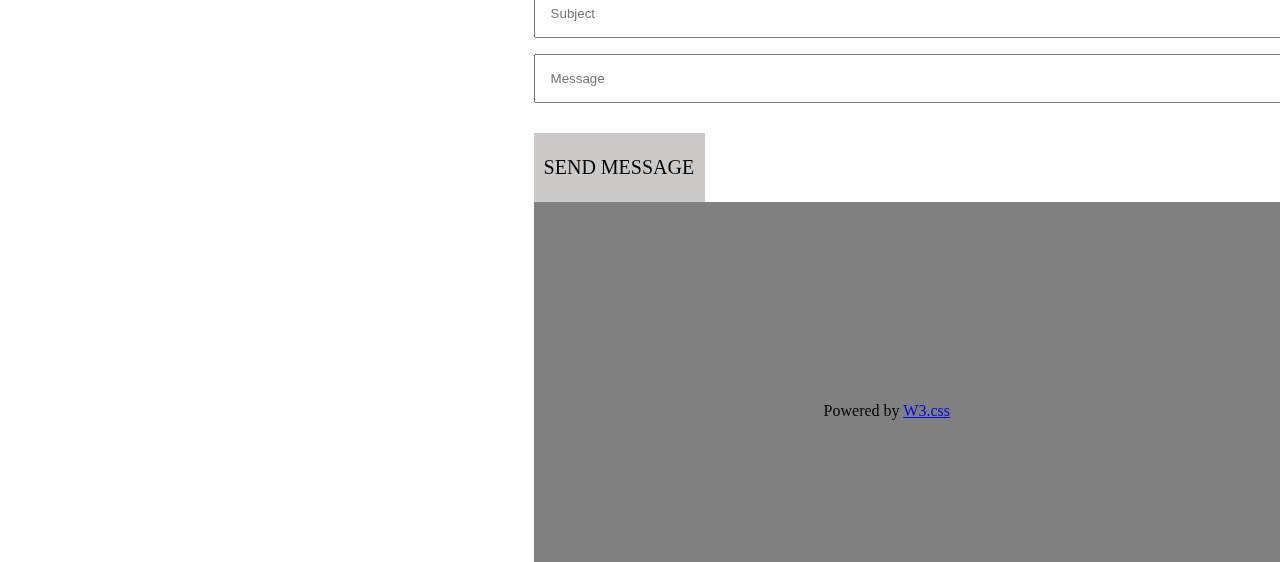
<file: buoi9/ba1.html>
<!DOCTYPE html>
<html lang="en">

<head>
    <meta charset="UTF-8">
    <meta name="viewport" content="width=device-width, initial-scale=1.0">
    <meta http-equiv="X-UA-Compatible" content="ie=edge">
    <title>Document</title>
    <link rel="stylesheet" href="ba1.css">
    <link rel="stylesheet" href="https://use.fontawesome.com/releases/v5.6.3/css/all.css" integrity="sha384-UHRtZLI+pbxtHCWp1t77Bi1L4ZtiqrqD80Kn4Z8NTSRyMA2Fd33n5dQ8lWUE00s/" crossorigin="anonymous">
</head>

<body>
    <div class="all">
        <div class="left">
            <img src="pc.jpeg" style="width:40%; height:100%; position: fixed;">
        </div>
        <div class="right">
            <div class="right1">
                <h1 style="text-align: center; font-size: 50px;">Jane Doe</h1>
                <p style="text-align: center; font-size: 30px;">Photographer and Web Designer.</p>
                <div class="button">
                    <h4><i class="fas fa-download"></i>Download Resume</h4>
                </div>
            </div>
            <div class="right2">
                <p style="font-size:30px; color:grey;">My Portfolio</p>
                <hr>
                <div class="row">
                    <div class="row1">
                        <img src="pc3.jpeg" style="width: 100%; height: 300px;">
                        <br>
                        <br>
                        <img src="pc3.jpeg" style="width: 100%; height: 300px;">
                        <br>
                        <br>
                        <img src="pc3.jpeg" style="width: 100%; height: 300px;">
                    </div>

                    <div class="row2">
                        <img src="pc2.jpeg" style="width: 90%; height: 200px;">
                        <br>
                        <br>
                        <img src="pc2.jpeg" style="width: 90%; height: 400px;">
                        <br>
                        <br>
                        <img src="pc2.jpeg" style="width: 90%; height: 300px;">
                    </div>
                </div>
                <div class="right3">
                    <p style="font-size:30px; color:grey;">About</p>
                    <hr>
                    <p>Some text about me. Some text about me. I am lorem ipsum consectetur adipiscing elit, sed do eiusmod tempor incididunt ut labore et dolore magna aliqua. Ut enim ad minim veniam, quis nostrud exercitation ullamco laboris nisi ut aliquip
                        ex ea commodo consequat. Duis aute irure dolor in reprehenderit in voluptate velit esse cillum dolore eu fugiat nulla pariatur. Excepteur sint occaecat cupidatat non proident, sunt in culpa qui officia deserunt mollit anim id est
                        laborum consectetur adipiscing elit, sed do eiusmod tempor incididunt ut labore et dolore magna aliqua. Ut enim ad minim veniam, quis nostrud exercitation ullamco laboris nisi ut aliquip ex ea commodo consequat.</p>

                </div>
                <div class="right4">
                    <p style="font-size:30px; color:grey;">My skills</p>
                    <p>Photography</p>
                    <div style="width:100%; height:20px; background: #D8D8D8;">
                        <div style="width:95%; height:20px; background: grey; text-align: center;">95%</div>
                    </div>
                    <p>Web design</p>
                    <div style="width:100%; height:20px; background: #D8D8D8;">
                        <div style="width:85%; height:20px; background: grey; text-align: center;">85%</div>
                    </div>
                    <p>Photoshop</p>
                    <div style="width:100%; height:20px; background: #D8D8D8;">
                        <div style="width:80%; height:20px; background: grey; text-align: center;">80%</div>
                    </div>
                    <br>
                    <br>

                </div>
                <div class="right5">
                    <span style="width:150px">14+<br>Partners</span>
                    <span style="width:150px">55+<br>Projects Done</span>
                    <span style="width:150px">89+<br>Happy Clients</span>
                    <span style="width:150px">150+<br>Meetings</span>
                </div>
                <div class="right6">
                    <p>Download Resume</p>
                </div>
                <div class="right7">
                    <p style="font-size:30px; color:grey;">My Reputation</p>
                    <div class="row">
                        <div><img src="./pc.jpeg" style="width:100px; height:100px; border-radius: 50%;"></div>
                        <div>
                            <span style="font-size: 25px; padding: 0 20px;">Chandler Bing. <span
                                    style="font-size: 20px; color:grey;">Web Designer.</span></span>
                            </span>
                            </span><br><br>
                            <span style="color:grey; font-size: 20px; padding:0 20px;">Jane Doe is just awesome. I am so
                                happy to have met her!</span>
                        </div>
                    </div>
                    <br>
                    <div class="row">
                        <div><img src="./pc2.jpeg" style="width:100px; height:100px; border-radius: 50%;"></div>
                        <div>
                            <span style="font-size: 25px; padding: 0 20px;">Chris Fox. <span
                                    style="font-size: 20px; color:grey;">CEO at Mighty Schools.</span></span>
                            </span>
                            </span><br><br>
                            <span style="color:grey; font-size: 20px; padding:0 20px;">Jane Doe saved us from a web disaster.
                                </span>
                        </div>
                    </div>
                    <br>
                    <div class="row">
                        <div><img src="./pc3.jpeg" style="width:100px; height:100px; border-radius: 50%;"></div>
                        <div>
                            <span style="font-size: 25px; padding: 0 20px;">Rebecca Flex. <span
                                        style="font-size: 20px; color:grey;">CEO at Company.</span></span>
                            </span>
                            </span><br><br>
                            <span style="color:grey; font-size: 20px; padding:0 20px;">No one is better than Jane Doe.
                                    </span>
                        </div>
                    </div>
                    <p style="font-size:30px; color:grey;">My Price</p>
                    <div class="row">
                        <div class="Basic">
                            <p style="font-size: 30px; background:grey; padding: 10px 120px; color:white; text-align: center;">Basic</p>
                            <p style="font-size: 20px; color:grey; padding: 10px 120px; text-align: center;">Web design</p>
                            <hr>
                            <p style="font-size: 20px; color:grey; padding: 10px 120px; text-align: center;">Photography</p>
                            <hr>
                            <p style="font-size: 20px; color:grey; padding: 10px 120px; text-align: center;">5GB Storage</p>
                            <hr>
                            <p style="font-size: 20px; color:grey; padding: 10px 120px; text-align: center;">Mail Support</p>
                            <hr>
                            <p style="font-size: 30px; color:grey; padding: 10px 100px; text-align: center;">$10<br>
                                <p style="text-align: center; color:grey">per month</p>
                            </p>
                            <hr>
                            <div class="basic1">
                                <p style="padding:5px 10px;  ">Sign up</p>
                            </div>
                        </div>
                        <div class="Pro">
                            <p style="font-size: 30px; background:black; padding: 10px 120px; color:white; text-align: center;">Pro</p>
                            <p style="font-size: 20px; color:grey; padding: 10px 120px; text-align: center;">Web design</p>
                            <hr>
                            <p style="font-size: 20px; color:grey; padding: 10px 120px; text-align: center;">Photography</p>
                            <hr>
                            <p style="font-size: 20px; color:grey; padding: 10px 120px; text-align: center;">5GB Storage</p>
                            <hr>
                            <p style="font-size: 20px; color:grey; padding: 10px 120px; text-align: center;">Endless Support</p>
                            <hr>
                            <p style="font-size: 30px; color:grey; padding: 10px 100px; text-align: center;">$25<br>
                                <p style="text-align: center; color:grey">per month</p>
                            </p>
                            <hr>
                            <div class="basic1">
                                <p style="padding:5px 10px;  ">Sign up</p>
                            </div>

                        </div>


                    </div>
                    <div>
                        <p style="color:grey; font-size: 30px;">Contact Me</p>
                        <hr>
                        <p style=" color:grey; font-size: 20px; padding: 0 10px;"><i class="fas fa-map-marker-alt" style="font-size: 40px;"></i> Chicago, US</p>
                        <p style=" color:grey; font-size: 20px; padding: 0 10px;"><i class="fas fa-phone" style="font-size: 40px;"></i>Phone : +00151515 </p>
                        <p style=" color:grey; font-size: 20px; padding: 0 10px;"><i class="fas fa-envelope" style="font-size: 40px;"></i> Email: mail@mail.com</p>
                    </div>
                    <img src="./pc3.jpeg" style="width:100%; height:500px; padding: 30px 0;">
                    <p style="font-size: 20px; color:grey;">Lets get in touch . Send me a message:</p>
                    <form>
                        <p><input type="text" placeholder="Name" size="100%" class="input"></p>
                        <p><input type="text" placeholder="Email" size="100%" class="input"></p>
                        <p><input type="text" placeholder="Subject" size="100%" class="input"></p>
                        <p><input type="text" placeholder="Message" size="100%" class="input"></p>
                    </form>
                    <div class="right6">
                        <p>SEND MESSAGE</p>
                    </div>

                </div>
                <div class="footer">
                    <span style="font-size: 30px; padding:0 10px;"><i class="fab fa-facebook-square"></i></span>
                    <span style="font-size: 30px; padding:0 10px;"><i class="fab fa-instagram"></i></span>
                    <span style="font-size: 30px; padding:0 10px;"><i class="fab fa-snapchat"></i></span>
                    <span style="font-size: 30px; padding:0 10px;"><i class="fab fa-pinterest-p"></i></span>
                    <span style="font-size: 30px; padding:0 10px;"><i class="fab fa-twitter"></i></span>
                    <span style="font-size: 30px; padding:0 10px;"> <i class="fab fa-linkedin-in"></i></span>
                    <p style="padding: 10px 60px">Powered by
                        <a href="https://www.w3schools.com/w3css/default.asp">W3.css</a>
                    </p>
                </div>

            </div>

        </div>

    </div>
    </div>
</body>

</html>
</file>
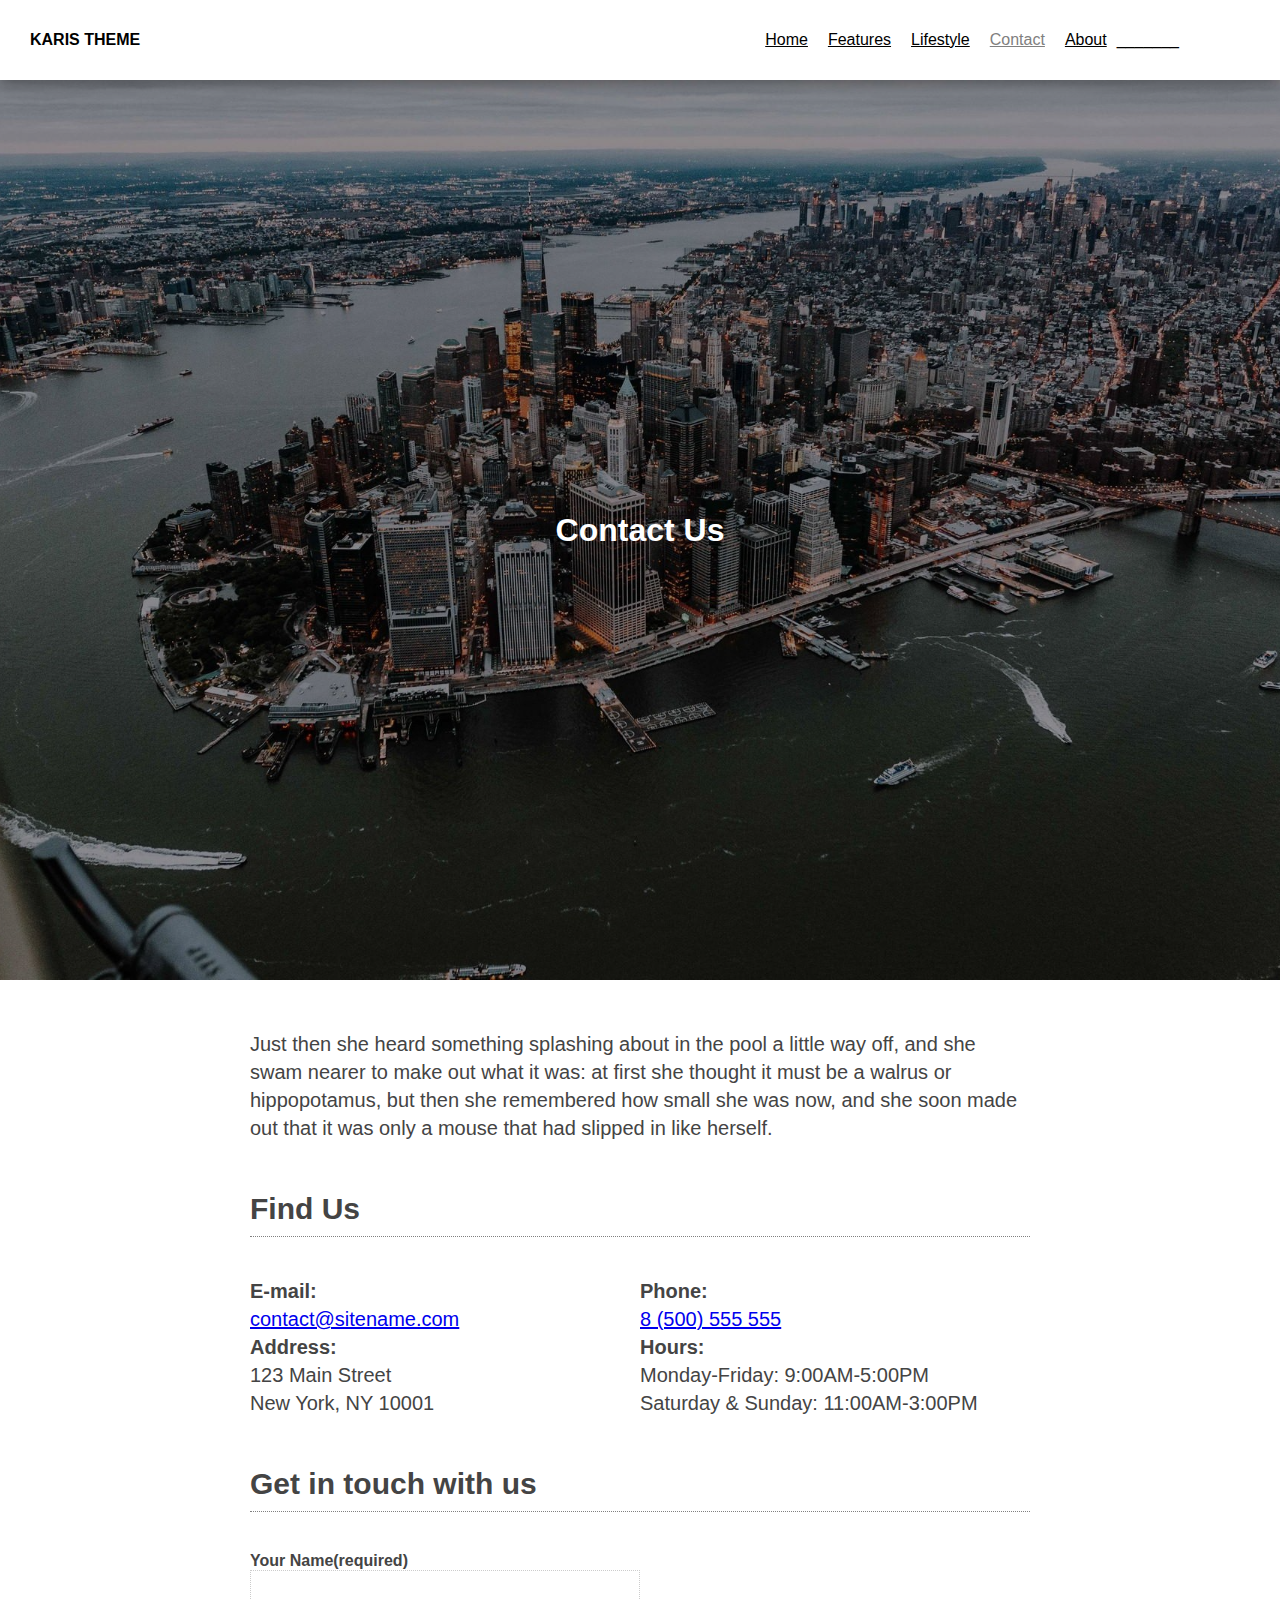
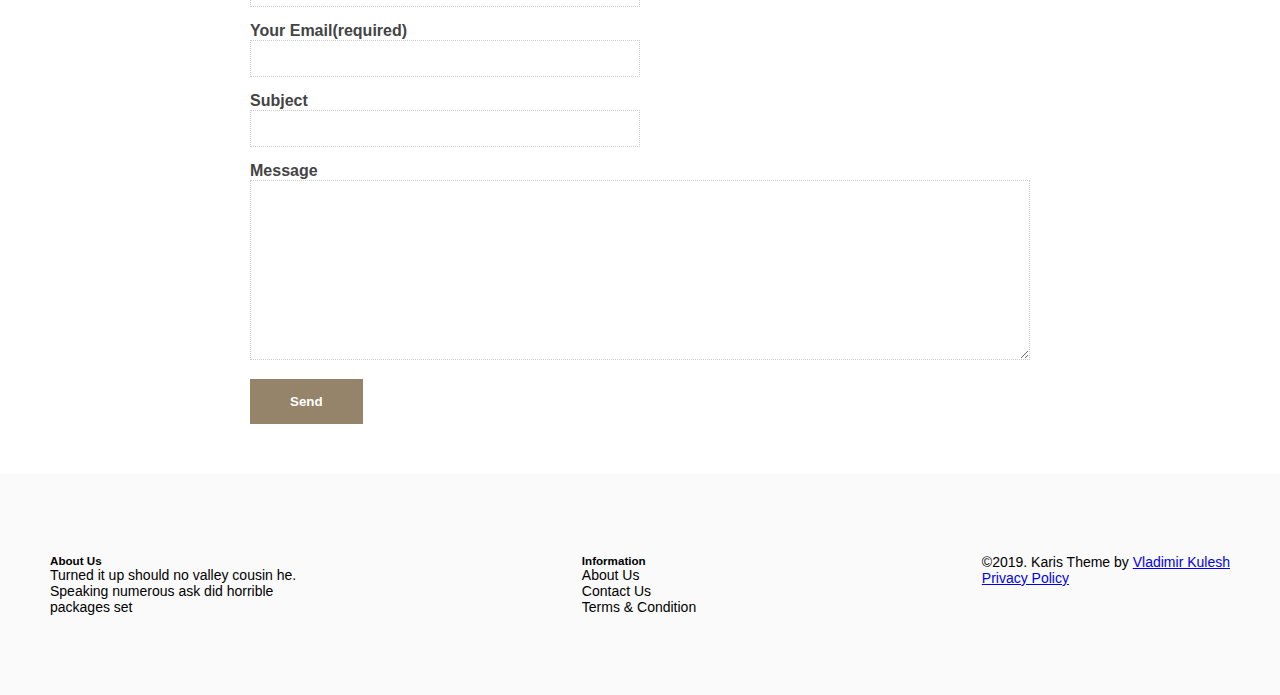
<file: BaiTapLon/BTL_WEB/contact.html>
<!DOCTYPE html>
<html lang="en">

<head>
    <meta charset="UTF-8">
    <meta name="viewport" content="width=device-width, initial-scale=1.0">
    <meta http-equiv="X-UA-Compatible" content="ie=edge">
    <title>Document</title>
    <link rel="stylesheet" href="./css/home.css">
    <link rel="stylesheet" href="https://stackpath.bootstrapcdn.com/bootstrap/4.4.0/css/bootstrap.min.css" integrity="sha384-SI27wrMjH3ZZ89r4o+fGIJtnzkAnFs3E4qz9DIYioCQ5l9Rd/7UAa8DHcaL8jkWt" crossorigin="anonymous">
    <script src="https://stackpath.bootstrapcdn.com/bootstrap/4.4.0/js/bootstrap.min.js" integrity="sha384-3qaqj0lc6sV/qpzrc1N5DC6i1VRn/HyX4qdPaiEFbn54VjQBEU341pvjz7Dv3n6P" crossorigin="anonymous"></script>
    <link rel="stylesheet" href="https://use.fontawesome.com/releases/v5.6.3/css/all.css" integrity="sha384-UHRtZLI+pbxtHCWp1t77Bi1L4ZtiqrqD80Kn4Z8NTSRyMA2Fd33n5dQ8lWUE00s/" crossorigin="anonymous">
    <link rel="stylesheet" media="screen and (max-width: 768px)" href="./css/moble.css">
</head>

<body>
    <div class="header">
        <div class="hambergur">
            <div></div>
            <div></div>
            <div></div>
        </div>
        <h4 style="color:black;">KARIS THEME</h4>
        <ul>
            <li><i class="fas fa-search"></i></li>
            <li>_______</li>
            <li><a href="../About.html">About</a></li>
            <li><a href="contact.html" class="current">Contact</a></li>
            <li><a href="lifestyle.html">Lifestyle</a></li>
            <li><a href="#">Features</a></li>
            <li><a href="../Home.html">Home</a></li>
        </ul>

    </div>

    <div id="showcase1">
        <h1>Contact Us</h1>
    </div>

    <div id="contact">
        <div class="content">
            <p>Just then she heard something splashing about in the pool a little way off, and she swam nearer to make out what it was: at first she thought it must be a walrus or hippopotamus, but then she remembered how small she was now, and she soon
                made out that it was only a mouse that had slipped in like herself.</p>
            <h2>Find Us</h2>
            <div class="find-us">
                <p>
                    <strong>E-mail:</strong>
                    <br>
                    <a href="#">contact@sitename.com</a>
                </p>
                <p>
                    <strong>Phone:</strong>
                    <br>
                    <a href="#">8 (500) 555 555</a>
                </p>
            </div>
            <div class="find-us">
                <p>
                    <strong>Address:</strong>
                    <br> 123 Main Street
                    <br> New York, NY 10001
                </p>
                <p>
                    <strong>Hours:</strong>
                    <br> Monday-Friday: 9:00AM-5:00PM
                    <br> Saturday & Sunday: 11:00AM-3:00PM
                </p>
            </div>

            <!-- continue -->
            <h2>Get in touch with us</h2>
            <form>
                <div class="form-wrap">
                    <label for="name">Your Name(required)</label>
                    <input type="text" id="name" name="name">
                </div>
                <div class="form-wrap">
                    <label for="email">Your Email(required)</label>
                    <input type="email" id="email" name="email">
                </div>
                <div class="form-wrap">
                    <label for="subject">Subject</label>
                    <input type="text" id="subject" name="subject">
                </div>
                <div class="form-wrap">
                    <label for="mess">Message</label>
                    <textarea name="mess" id="mess"></textarea>
                </div>
                <input type="submit" value="Send" class="btn">
            </form>
        </div>
    </div>
    <!-- Footer -->
    <div class="footer">
        <div class="footer2">
            <h5>About Us</h5>
            <p>Turned it up should no valley cousin he.</p>
            <p>Speaking numerous ask did horrible<br> packages set</p>
        </div>
        <div class="footer3">
            <h5>Information</h5>
            <p>About Us</p>
            <p>Contact Us</p>
            <p>Terms & Condition</p>
        </div>
        <div class="footer4">
            <p>©2019. Karis Theme by <span><a href="#">Vladimir Kulesh</a></span></p>
            <p style="margin-right:20px;"><a href="#">Privacy Policy</a></p>
            <span><a href="https://www.facebook.com/"><i class="fab fa-facebook-square" style="background: grey;"></i></a></span>
            <span><a href="twitter.com"><i class="fab fa-twitter"></i></a></span>
            <span><a href="https://www.instagram.com/?hl=vi"><i class="fab fa-instagram"></i></a></span>
        </div>
    </div>
</body>

</html>
</file>
<file: TranQuangHieu_KTPM2/index.css>
.header {
    background-image: url("./69524855_2465239210204272_2321731948667469824_o.jpg");
    background-size: cover;
    background-repeat: no-repeat;
    height: 1000px;
    background-position: center;
    z-index: 2;
}

.headermenu {
    width: 100%;
    height: 100px;
    background: black;
    display: flex;
    position: fixed;
    z-index: 5;
    margin-top: -10px;
}

.picture {
    height: 90%;
    width: 7%;
    padding: 0 15px;
}

.picture2 {
    height: 90%;
    width: 10%;
    padding: 0 15px;
}

.header2 {
    width: 70%;
    margin-left: 20%;
}

.menu li {
    display: inline-block;
    background-color: white;
    padding: 20px 30px;
    border-radius: 13%;
    width: 10%;
    margin-left: 0.8%;
    text-align: center;
}

.menu li:hover {
    color: red;
}

.picture3 {
    width: 100%;
}

.content1 {
    text-align: center;
}

.content2 {
    margin: 0 auto;
    width: 80%;
    display: flex;
}

.content3 {
    width: 30%;
}

.content4 {
    width: 20%;
    margin-left: 15%;
}

.picture4 {
    width: 180px;
    height: 180px;
    border-radius: 50%;
}

.content5 {
    width: 30%;
    padding: 0 7%;
}

.content6 span {
    border-radius: 50%;
    margin-left: 5%;
    padding: 20px 10px;
    border: 1px solid;
}

.content7 {
    margin: 0 auto;
    width: 90%;
}

.sp {
    display: flex;
    width: 90%;
    margin: 0 auto;
}

.chingoc {
    width: 33%;
}

.picture5 {
    width: 100%;
    border-radius: 5%;
    height: 80%;
    overflow: hidden;
}

.picture5:hover {
    transform: scale(1.2);
}

.gt {
    width: 100%;
    height: 150px;
    background: orangered;
    border-radius: 5%;
    margin-top: -25px;
}

.anhlinh {
    width: 33%;
    padding: 0 15%;
}

.anhtu {
    width: 33%;
    padding: 0 15p%;
}

.sp1 {
    width: 100%;
    height: 100%;
}

.sp1:hover {
    transform: scale(1.2);
}

.picture6 {
    width: 100%;
}

.picture6:hover {
    transform: scale(1.2);
}

.footer {
    background-color: paleturquoise;
    width: 100%;
    height: 100px;
}

.icon1 {
    background-color: red;
    color: red;
}
</file>
<file: baikiemtra/bt.css>
.menu li{
    display: inline-block;
    color:black;
    width:140px;
    float:right;
    
    height:30px;
    border-radius: 20%;
    border: black 1px 1px;
    padding: 10px 10px;
   
}
.menu{
    width:100%;
    background: white;
    height:70px;
    z-index: 4;
    position: fixed;
    margin-top:-8px;
}
.menu li:hover{
    background: aqua;
}

.content{
    z-index: 3;
    width:100%;
}
.image{
    width:100%;
    height:400px;
    z-index: -1;
    position: fixed;
}
.image2{
    width:80px;
    height:80px;
    border-radius: 50%; 
    margin-top:350px;
    
    
}
.image3{
    height:400px;
    width:400px;
    margin-left: auto;
    margin-top:500px;
    padding:20px;
}
.content1{
    margin-left:200px;
    margin-top:500px;
    width:400px;
}
.content2{
    height:400px;
    width:400px;
    margin-left: -600px;
    margin-top:100px;
    
}
.image4{
   height:400px;
    width:400px;
    margin-left:600px;
    margin-top: -400px;
}
.footer{
    height:100px;
    width:100%;
    background: black;
}
</file>
<file: BTVN_BUOI2/btvnbai1.css>
.header{
    width:96%;
    height:30px;
    background: pink;
    border: 3px  solid  #BDBDBD;
}
.left1{
    width:51%;
    border: 3px solid #BDBDBD ;
    background: #00FFFF;
    height:130px;
}
.left2{
    width:23%;
    height:60px;
    border: 3px  solid #BDBDBD;
    background: red;
}
.left3{
    width:23%;
    height:65px;
    border: 3px  solid #BDBDBD;
    background: orange;
}
.left4{
    width:28%;
    height:130px;
    border: 3px  solid #BDBDBD;
    background: violet;
    margin-left: 310px;
    margin-top: -137px;
}
.right1{
    width:35%;
    background:#0404B4;
    height:50px;
    border: 3px  solid #BDBDBD;
    margin-top:-275px;
    float:right;
    margin-right:177px;
}
.right2{
    width:10%;
    background: darkgreen;
    height:50px;
    border: 3px  solid #BDBDBD;
    margin-top:-275px;
    float:right;
    margin-right: 48px; 
}
.right3{
    width:44.5%;
    background: yellow;
    height:40px;
    border: 3px  solid #BDBDBD;   
    float:right;
    margin-right:48px; 
    margin-top: -220px;
}
.right4{
    width:15%;
    background: royalblue;
    height:130px;
    border: 3px  solid #BDBDBD;  
    float:right;
    margin-right: 450px;
    margin-top: -175px;
}
.right5{
    width:15%;
    background: red;
    height:130px;
    border: 3px  solid #BDBDBD;  
    float:right;
    margin-right: 250px;
    margin-top: -175px
}
.right6{
    width: 14.6%;
    background: royalblue;
    height:130px;
    border: 3px  solid #BDBDBD; 
    float:right;
    margin-right:47px;
    margin-top: -175px;
}
.right7{
    width:45%;
    background: sienna;
    height:34px;
    border: 3px  solid #BDBDBD;
    float: right; 
    margin-right:46.5px;
    margin-top: -40px;;
}
.footer{
    width:96.1%;
    background: black;
    float:left;
    height:30px;
    border: 3px  solid #BDBDBD;
}
</file>
<file: BTVN_BUOI4/bai1.css>
.menu li{
    display: inline-block;
    background: black; 
    height:28px;
    color:white;  
    width: 80px;
    padding: 8px ;
    text-align: center;
}
.menu{
    background: black;
    display: flex;
    padding:0px;  
}
.menu li:hover{
    background: red;
    cursor: pointer;
}
.menu1{
    position: relative;
}
.menu2{
    display: none;
    position: absolute;
    left:0px;
    top:43px; 
    padding:0px;
}
.menu1:hover .menu2{
    display:block;
}
.menu2 li{
    display: block;
    background: #E8E8E8;
    color:black;
    text-align: left;
    width:120px;
}
.menu2 li:hover{
    background: #CFCFCF;
}
.menu3{
    position: relative;
}
.menu4{
    display:none;
    position: absolute;
    left:0px;
    top:43px; 
    padding:0px;
}
.menu3:hover .menu4{
    display:block;
}
.menu4 li{
    display: block;
    background: #E8E8E8;
    color:black;
    text-align: left;
    width:120px;
}
.menu4:hover{
    background: #CFCFCF;
}
.menu5{
    position: relative;
}
.menu6{
    display: none;
    position: absolute;
    top:43px;
    left:0px;
    padding:0px;
}
.menu5:hover .menu6{
    display: block;
}
.menu6 li{
    display: block;
    text-align: left;
    width:120px;
    background: #E8E8E8;
    color:black;
}
.menu6:hover{
    background: #CFCFCF;
}
.menu7{
    position: relative;
}
.menu8{
    display: none;
    position: absolute;
    top:0px;
    left:130px;
    padding:0px;
}
.menu7:hover .menu8{
    display: block;
}
.menu8 li{
    display: block;
    text-align: left;
    width:120px;
    background: #E8E8E8;
    color:black
}
.menu8:hover{
    background: #CFCFCF;
}
</file>
<file: BTVN_BUOI5/bai1.css>
.menu li{
    display: inline-block;
    background: black;
    width:50px;
    color:white;
    height:30px;
    padding:5px;
}
.menu{
    background: black;
}
</file>
<file: BTVN_BUOI7/bt.css>
.header {
    background-image: url('abc3.jpg');
    background-attachment: fixed;
    width: 100%;
    height: 500px;
}

.menu li {
    display: inline-block;
    height: 28px;
    width: 100px;
    padding: 10px 10px;
    color: black;
    background: white;
    margin: auto;
    line-height: 40px;
}

.menu li:hover {
    color: red;
}

.menu {
    width: 100%;
    height: 60px;
    background: white;
    float: left;
    margin-top: -8px;
    position: fixed;
}

.content {
    text-align: center;
    font-size: 20px;
    width: 70%;
    color: grey;
    margin-left: 180px;
}

.container {
    margin: 0 auto;
    width: 100%;
}

.row {
    width: 100%;
    display: flex;
}

img {
    width: 400px;
    height: 400px;
    border-radius: 50%;
    padding: 0 50px;
}

p {
    font-size: 20px;
}

.footer {
    height: 200px;
    width: 100%;
    background: grey;
    position: relative;
}

.footer:hover {
    background: cornflowerblue;
}

.footer .icon {
    display: inline-block;
    font-size: 40px;
    position: absolute;
    top: 65%;
    left: 45%;
}

.footer i:hover {
    color: red;
}

.footer i {
    color: white;
}
</file>
<file: buoi8/bt.css>
body {
        width: 100%;
        background-color: #f1f1f1!important;
    }
    
    .header h1 {
        text-align: center;
        margin: 10px 0;
        font-size: 38px;
        margin-top: 5%;
    }
    
    .left {
        float: left;
        width: 60%;
        margin-left: 1.5%;
    }
    
    .left1 {
        background: white;
    }
    
    .shadow {
        box-shadow: 0 4px 10px 0 rgba(0, 0, 0, 0.2), 0 4px 20px 0 rgba(0, 0, 0, 0.19);
    }
    
    .container {
        background: #f1f1f1;
    }
    
    .container1 {
        padding: 0 10px;
    }
    
    .container2 {
        margin-left: 1.5%;
    }
    
    .container2 span:hover {
        background: #D8D8D8;
    }
    
    .container2_right {
        float: right;
        padding: 0px 40px;
    }
    
    .right {
        float: left;
        width: 35%;
        padding: 0px 22px;
    }
    
    .right1 {
        background: white;
    }
    
    .container3 {
        padding: 0 10px;
    }
    
    .right2 {
        background: white;
    }
    
    .right4 {
        background: white;
    }
    
    .menu li {
        list-style-type: none;
    }
    
    .menu li:hover {
        background: grey;
        color: black;
    }
    
    .footer {
        float: left;
        background: gray;
        width: 100%;
        padding: 40px 20px;
        margin-top: 2.5%;
    }
    
    .footer1 {
        background: #585858;
        color: white;
        padding: 20px 25px;
    }
    
    .footer1:hover {
        background: #A4A4A4;
        cursor: not-allowed;
    }
    
    .footer2 {
        background: black;
        color: white;
        padding: 20px 30px;
    }
    
    .footer2:hover {
        background: white;
        color: black;
    }
    
    @media screen and ( max-width:1250px) {
        .left {
            width: 100%;
        }
        .right {
            width: 100%;
        }
    }
</file>
<file: buoi9/ba1.css>
.all {
    display: flex;
    position: relative;
    width: 100%;
}

.left {
    width: 40%;
}

.right {
    width: 60%;
}

.right1 {
    position: absolute;
    width: 60%;
    height: 300px;
    margin-left: 0%;
    margin-top: 8%;
}

.button {
    margin-left: 40%;
    width: 20%;
    height: 10%;
}

.button:hover {
    background: grey;
}

.right2 {
    position: absolute;
    width: 60%;
    margin-top: 50%;
    padding: 0 20px;
}

.row {
    display: flex;
    width: 100%;
}

.row1 {
    width: 50%;
}

.row2 {
    width: 45%;
    padding: 0 20px;
}

.right5 {
    background: gray;
    color: white;
    width: 100%;
    height: 50px;
    display: flex;
    padding: 20px 20px;
}

.right6 {
    padding: 3px 10px;
    color: black;
    background: rgb(206, 201, 201);
    margin-top: 30px;
    font-size: 20px;
    width: 20%;
}

.right6:hover {
    background: rgb(145, 143, 143);
}

.Basic {
    width: 45%;
    padding: 0 10px;
}

.basic1 {
    font-size: 20px;
    color: black;
    background: #D8D8D8;
    padding: 10px 120px;
    text-align: center;
}

.basic1 :hover {
    background: black;
    color: white;
}

.Basic:hover {}

.Pro {
    width: 45%;
    padding: 0 10px;
}

.input {
    padding: 15px 15px;
}

.footer {
    background: grey;
    height: 80px;
    width: 100%;
    padding: 140px 230px;
}

.footer i:hover {
    color: #BDBDBD;
}
</file>
<file: BaiTapLon/BTL_WEB/css/home.css>
* {
  padding: 0;
  margin: 0;
  box-sizing: border-box;
}

body {
  font-family: 'Open Sans', 'Helvetica Neue', Helvetica, Arial, sans-serif;
}
/* navbar */
.header .hambergur {
  display: none;
}

.header {
  width: 100%;
  height: 80px;
  padding: 0px 30px;
  background: white;
  color: black;
  box-shadow: 0 4px 10px 0 rgba(7, 7, 7, 0.2), 0 4px 20px 0 rgba(0, 0, 0, 0.19);
}

.header {
  display: flex;
  align-items: center;
  justify-content: space-between;
}

.header ul {
  height: 100%;
  display: flex;
  flex-direction: row-reverse;
  list-style: none;
  align-items: center;
  margin-bottom: 0;
  margin-right: 5%;
}

.header i {
  margin-left: 10px;
}

.header li a {
  color: black;
  padding: 20px 10px;
}

.header li a:hover {
  color: grey;
}

.header li .current {
  color: grey;
  text-decoration: underline;
}

.header li:hover {
  color: grey;
}

/* showcase */
#showcase {
  display: flex;
  flex-direction: column;
  justify-content: center;
  align-items: center;
  height: 60vh;
  padding: 0 20%;
}

#showcase h1 {
  font-weight: bold;
  font-size: 70px;
}

#showcase p {
  font-size: 22px;
  padding: 20px 0;
  text-align: center;
}

#showcase .horizon {
  width: 15%;
  border-bottom: 1px dotted grey;
}

.content {
  padding-left: 2.5rem;
  padding-right: 2.5rem;
}

.container {
  width: 100%;
}

.row {
  display: flex;
  width: 100%;
}

.row1 {
  width: 75%;
  padding: 80px 0px;
  margin-left: -25px;
}

.row2 {
  width: 60%;
  padding: 80px 0px;
  height: 515px;
  margin-left: 40%;
  margin-top: -368px;
}

.hover:hover {
  color: grey;
  cursor: pointer;
}

.row3 {
  width: 50%;
  padding: 80px 0px;
  margin-left: -25px;
}

.row4 {
  width: 110%;
  padding: 80px 0px;
  margin-top: -550px;
  height: 660px;
}

.footer1 {
  height: 100px;
  width: 100%;
  background-color: black;
}

.footer1.1:hover {
  background: #5E610B;
}

.footer {
  width: 100%;
  display: flex;
  background-color: #FAFAFA;
  padding: 80px 50px;
  align-content: center;
  justify-content: space-between;
  font-size: 14px;
}

.footer2 {
}

.footer3 {
  cursor: pointer;
}

.footer3 p:hover {
  color: #886A08;
}

.footer4 i{
  color: #333;
}

/* Contact */
#showcase1 {
  display: flex;
  justify-content: center;
  align-items: center;
}

#showcase1 {
  background: rgba(0, 0, 0, 0.4);
  color: #fff;
  height: 100vh;
}

#showcase1::before {
  content: '';
  background: url('../img/trent-szmolnik-1182251-unsplash-1920x1200.jpg') no-repeat center center/cover;
  height: 100%;
  width: 100%;
  position: absolute;
  top: 80px;
  left: 0;
  z-index: -1;
}

#contact .content {
  padding: 50px 250px;
  color: #444;
}

#contact .content h2 {
  font-size: 30px;
  font-weight: bold;
  border-bottom: grey 1px dotted;
  padding: 10px 0;
  margin: 40px 0;
}

#contact .content p {
  font-size: 20px;
  line-height: 140%;
}

#contact .content .find-us {
  display: flex;
  width: 100%;
}

#contact .content .find-us p {
  flex: 1;
}

/* form */
#contact .form-wrap label {
  display: block;
  font-weight: bold;
}

#contact .form-wrap {
  margin-bottom: 15px;
}

#contact .form-wrap input {
  width: 50%;
  padding: 10px 15px;
  outline: none;
  border: 0.1px dotted rgba(7, 7, 7, 0.2);
}

#contact .form-wrap textarea {
  border: 0.1px dotted rgba(7, 7, 7, 0.2);
  width: 100%;
  height: 180px;
}

#contact .btn {
  display: inline-block;
  border: none;
  padding: 15px 40px;
  color: #fff;
  background: #95846A;
  font-weight: bold;
}

#contact .btn:hover {
  background: rgb(127, 115, 96);
}
</file>
<file: BaiTapLon/BTL_WEB/css/moble.css>
.header {
  flex-direction: column;
  padding: 10px 0;
  height: 90px;
}

.header ul li:nth-child(1),
.header ul li:nth-child(2)
 {
  display: none;
}

.header h1 {
  font-size: 40px;
}

.row1,
.row2 {
  display: none;
}

#showcase h1 {
  font-size: 40px;
}

#showcase p {
  font-size: 14px;
}

.footer {
  display: flex;
  flex-direction: column;
}

.footer div {
  margin-bottom: 20px;
}


/* Contact */
#showcase1 {
  height: 100vh;
  position: relative;
}
#showcase1::before {
  top: 0;
}

#contact .content {
 padding: 20px 30px;
}

#contact .find-us {
  flex-direction: column;
}
</file>
